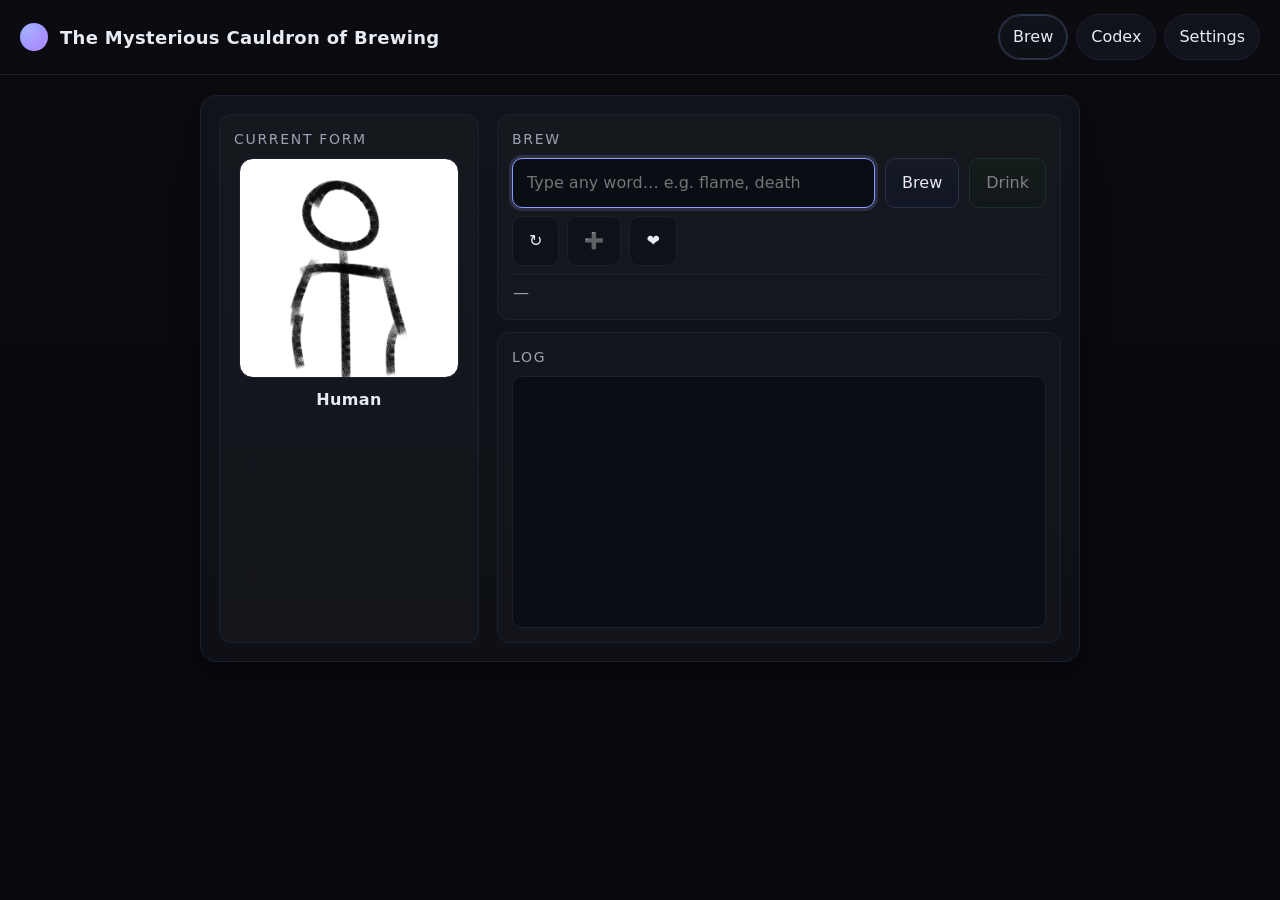
<file: index.html>
<!doctype html>
<html lang="th">
<head>
  <meta charset="utf-8" />
  <meta name="viewport" content="width=device-width, initial-scale=1" />
  <title>PoE v5 (clean core)</title>
  <link rel="stylesheet" href="style.css" />
  <link rel="stylesheet" href="ui.css" />
  <link rel="stylesheet" href="animation.css">
</head>
<body>
  <header class="top" role="banner">
  <div class="brand">
    <div class="logo" aria-hidden="true"></div>
    <h1>The Mysterious Cauldron of Brewing</h1>
  </div>
  <nav class="tabs" role="tablist" aria-label="Main Tabs">
    <button class="tab-btn" role="tab" aria-selected="true"  data-tab="brew">Brew</button>
    <button class="tab-btn" role="tab" aria-selected="false" data-tab="codex">Codex</button>
    <button class="tab-btn" role="tab" aria-selected="false" data-tab="settings">Settings</button>
  </nav>
</header>

  <main class="wrap">
    <!-- BREW -->
      <section id="tab-brew" class="panel" role="tabpanel">
    <div class="brew-grid">
      <div class="card">
        <p class="title">Current Form</p>
        <div class="form-box">
          <div class="form-img" id="stFormImg">IMG</div>
          <div class="form-name" id="stForm">human</div>
        </div>
      </div>
      <div class="brew-box">
        <div class="card">
          <p class="title">Brew</p>
          <div class="input-row">
            <input id="labelInput" placeholder="Type any word… e.g. flame, death" autocomplete="off" />
            <button class="btn primary" id="brewBtn">Brew</button>
            <button class="btn ok" id="drinkBtn" disabled>Drink</button>
          </div>
          <div id="resultBox" class="muted" style="margin-top:8px">—</div>
        </div>
        <div class="card">
          <p class="title">Log</p>
          <div class="log-box" id="log" aria-live="polite"></div>
        </div>
      </div>
    </div>
  </section>

  <!-- Codex -->
  <section id="tab-codex" class="panel" role="tabpanel" hidden>
  <div id="codex-summary" class="codex-summary-bar"></div>
  <div class="codex-tabs" role="tablist" aria-label="Codex Tabs">
    <button class="codex-btn" role="tab" aria-selected="true" data-sub="kw">Keywords</button>
    <button class="codex-btn" role="tab" aria-selected="false" data-sub="forms">Forms</button>
    <button class="codex-btn" role="tab" aria-selected="false" data-sub="endings">Endings</button>
  </div>
  <div id="codex-content"></div>
</section>

  <!-- Settings -->
  <section id="tab-settings" class="panel" role="tabpanel" hidden>
  <div class="settings-grid">

    <div class="card">
      <p class="title">Brew Defaults</p>
      <label for="setDefaultWord">Default Brew Word</label>
      <input id="setDefaultWord" type="text" placeholder="human (ร่างเริ่มต้น)" autocomplete="off">
      <p class="muted hint">
        ถ้าช่อง Brew ว่างอยู่ เมื่อกด Brew จะใช้คำนี้อัตโนมัติ —
        ถ้าไม่ใส่อะไรเลย จะใช้ <b>human</b> (ร่างเริ่มต้น)
      </p>
    </div>

    <div class="card">
      <p class="title">Display & Accessibility</p>
      <label class="row"><input type="checkbox" id="setCompact"> Compact UI</label>
      <label class="row"><input type="checkbox" id="setContrast"> High Contrast</label>
      <label class="row"><input type="checkbox" id="setInstant"> Instant Overlays</label>
      <label class="row"><input type="checkbox" id="setAutoScroll"> Auto-scroll Log</label>
    </div>

    <div class="card">
      <p class="title">State</p>
      <div class="state-line">Buffer: <span id="stBuffer" class="mono">—</span></div>
      <div class="state-line">Outcome: <span id="stOutcome">—</span></div>
      <div class="btn-row">
        <button class="btn" id="btnClearBuf">Clear Buffer</button>
      </div>
    </div>

    <div class="card danger">
      <p class="title">Danger Zone</p>
      <div class="btn-row">
        <button class="btn" id="btnSoftReset">Soft Reset</button>
        <button class="btn danger" id="btnReset">Hard Reset</button>
      </div>
      <p class="muted hint">
        Soft Reset ล้างความคืบหน้า (เก็บ Settings ไว้) ·
        Hard Reset ล้างข้อมูลทั้งหมดรวม Settings
      </p>
    </div>

    <div class="card">
      <p class="title">Tools</p>
      <div class="btn-row">
        <a class="btn" href="editor.html">Data Editor</a>
      </div>
      <p class="muted hint">สร้าง/แก้ไข Keyword · Forms · Endings · Recipe แบบไม่ต้องแตะโค้ด</p>
    </div>

    <div class="card">
      <p class="title">Credits</p>
      <div class="muted">Potion of Everything — UI v1</div>
    </div>

  </div>
</section>

  <!-- Overlay -->
<div id="overlay" class="overlay hidden" aria-modal="true" role="dialog">
  <div class="overlay-card">
    <img id="overlayImage" class="overlay-img" alt="" />
    <div id="overlayTitle" class="overlay-title"></div>
    <div id="overlayDesc" class="overlay-desc"></div>
    <div class="overlay-actions" id="overlayActions"></div>
    <button id="overlayClose" class="overlay-close">×</button>
  </div>
</div>
  
  <!-- Bottom tabs: shown on mobile only (CSS), kept in sync with the top tabs by app.js -->
<nav class="bottom-tabs" role="tablist" aria-label="Main Tabs (Bottom)">
  <button class="tab-btn" role="tab" aria-selected="true"  data-tab="brew">Brew</button>
  <button class="tab-btn" role="tab" aria-selected="false" data-tab="codex">Codex</button>
  <button class="tab-btn" role="tab" aria-selected="false" data-tab="settings">Settings</button>
</nav>

  <!-- Data ของคุณ -->
  <script defer src="data/data_keywords.js"></script>
  <script defer src="data/data_forms.js"></script>
  <script defer src="data/data_endings_new.js"></script>
  <script defer src="data/data_recipes.js"></script>

  <!-- Engine -->
  <script defer src="src/engine/save.js"></script>
  <script defer src="src/engine/overlay.js"></script>
  <script defer src="src/engine/chain.js"></script>
  <script defer src="src/engine/adapter.js"></script>
  <script defer src="src/engine/recipe_validator.js"></script>
<script>
  // ให้แน่ใจว่าเรียกหลังจาก adapter set window.RECIPES แล้ว
  document.addEventListener('DOMContentLoaded', ()=>{
    if (window.RECIPES) RecipeValidator.run(window.RECIPES);
  });
</script>
  <!-- UI -->
  <script defer src="src/ui/app.js"></script>
  <script defer src="src/ui/codex.js"></script>
  <script defer src="src/ui/brew.js"></script>
  <script defer src="src/ui/settings.js"></script>
  <script defer src="src/ui/animation.js"></script>
</body>
</html>
</file>
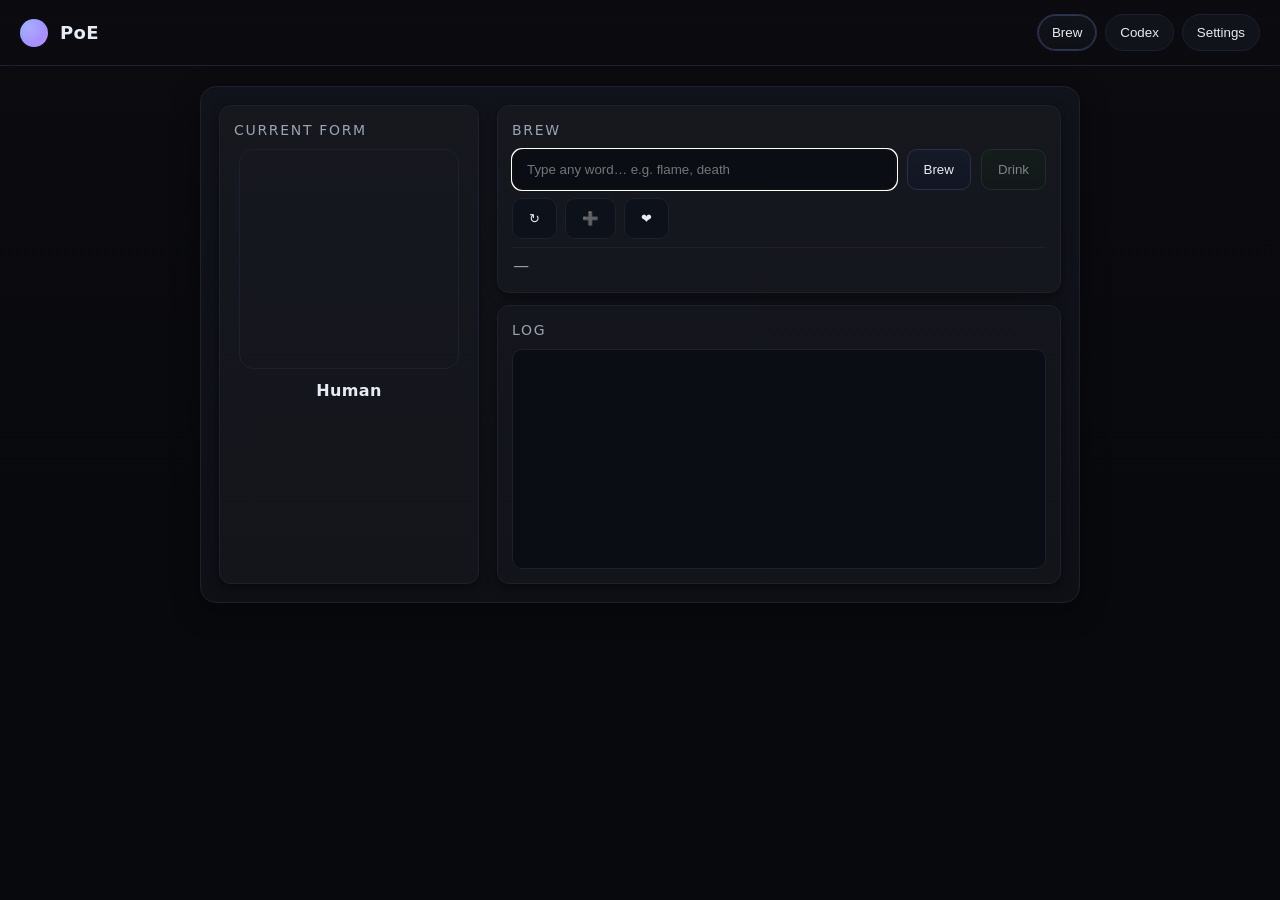
<file: Main/index.html>
<!doctype html>
<html lang="th">
<head>
  <meta charset="utf-8" />
  <meta name="viewport" content="width=device-width, initial-scale=1" />
  <title>PoE v4.5 (clean core)</title>
  <link rel="stylesheet" href="style.css" />
  <link rel="stylesheet" href="ui.css" />
  <link rel="stylesheet" href="animation.css">
</head>
<body>
  <header class="top" role="banner">
  <div class="brand">
    <div class="logo" aria-hidden="true"></div>
    <h1>PoE</h1>
  </div>
  <nav class="tabs" role="tablist" aria-label="Main Tabs">
    <button class="tab-btn" role="tab" aria-selected="true"  data-tab="brew">Brew</button>
    <button class="tab-btn" role="tab" aria-selected="false" data-tab="codex">Codex</button>
    <button class="tab-btn" role="tab" aria-selected="false" data-tab="settings">Settings</button>
  </nav>
</header>

  <main class="wrap">
    <!-- BREW -->
      <section id="tab-brew" class="panel" role="tabpanel">
    <div class="brew-grid">
      <div class="card">
        <p class="title">Current Form</p>
        <div class="form-box">
          <div class="form-img" id="stFormImg">IMG</div>
          <div class="form-name" id="stForm">human</div>
        </div>
      </div>
      <div class="brew-box">
        <div class="card">
          <p class="title">Brew</p>
          <div class="input-row">
            <input id="labelInput" placeholder="Type any word… e.g. flame, death" autocomplete="off" />
            <button class="btn primary" id="brewBtn">Brew</button>
            <button class="btn ok" id="drinkBtn" disabled>Drink</button>
          </div>
          <div id="resultBox" class="muted" style="margin-top:8px">—</div>
        </div>
        <div class="card">
          <p class="title">Log</p>
          <div class="log-box" id="log" aria-live="polite"></div>
        </div>
      </div>
    </div>
  </section>

  <!-- Codex -->
  <section id="tab-codex" class="panel" role="tabpanel" hidden>
  <div id="codex-summary" class="codex-summary-bar"></div>
  <div class="codex-tabs" role="tablist" aria-label="Codex Tabs">
    <button class="codex-btn" role="tab" aria-selected="true" data-sub="kw">Keywords</button>
    <button class="codex-btn" role="tab" aria-selected="false" data-sub="forms">Forms</button>
    <button class="codex-btn" role="tab" aria-selected="false" data-sub="endings">Endings</button>
  </div>
  <div id="codex-content"></div>
</section>

  <!-- Settings -->
  <section id="tab-settings" class="panel" role="tabpanel" hidden>
  <div class="card danger">
    <p class="title">Danger Zone</p>
    <button class="btn danger" id="btnReset">Hard Reset</button>
  </div>

  <div class="card">
    <p class="title">Display & Accessibility</p>
    <label class="row"><input type="checkbox" id="setCompact"> Compact UI</label>
    <label class="row"><input type="checkbox" id="setContrast"> High Contrast</label>
    <label class="row"><input type="checkbox" id="setInstant"> Instant Overlays</label>
    <label class="row"><input type="checkbox" id="setAutoScroll"> Auto-scroll Log</label>
  </div>

  <div class="card">
    <p class="title">Credits</p>
    <div class="muted">Potion of Everything — UI v1</div>
  </div>
  <!-- STATE -->
    <section class="card">
      <h2>State</h2>
      <div>Form: <b id="stForm">human</b></div>
      <div>Buffer: <span id="stBuffer" class="mono">—</span></div>
      <div>Outcome: <span id="stOutcome">—</span></div>
      <div class="btns">
        <button id="btnClearBuf">Clear Buffer</button>
        <button id="btnReset">Hard Reset</button>
      </div>
    </section>
    
    <!-- === Brew Defaults === -->
<div class="card">
  <p class="title">Brew Defaults</p>

  <div class="row">
    <label for="setDefaultWord">Default Brew Word</label><br>
    <input id="setDefaultWord" type="text" placeholder="เช่น flame frost" style="width:100%;max-width:420px">
    <p class="muted" style="margin:6px 0 0">
      ถ้าช่อง Brew ว่างอยู่ เมื่อกด Brew จะใช้คำนี้อัตโนมัติ (ปุ่มลัด “Brew default” ก็อ่านจากค่านี้)
    </p>
  </div>
</div>

</section>

  <!-- Overlay -->
<div id="overlay" class="overlay hidden" aria-modal="true" role="dialog">
  <div class="overlay-card">
    <img id="overlayImage" class="overlay-img" alt="" />
    <div id="overlayTitle" class="overlay-title"></div>
    <div id="overlayDesc" class="overlay-desc"></div>
    <div class="overlay-actions" id="overlayActions"></div>
    <button id="overlayClose" class="overlay-close">×</button>
  </div>
</div>
  
  <!-- (ไม่บังคับ) bottom tabs -->
<!--
<nav class="bottom-tabs" role="tablist" aria-label="Main Tabs (Bottom)">
  <button class="tab-btn" role="tab" aria-selected="true"  data-tab="brew">Brew</button>
  <button class="tab-btn" role="tab" aria-selected="false" data-tab="codex">Codex</button>
  <button class="tab-btn" role="tab" aria-selected="false" data-tab="settings">Settings</button>
</nav>
-->

  <!-- Data ของคุณ -->
  <script defer src="data/data_keywords.js"></script>
  <script defer src="data/data_forms.js"></script>
  <script defer src="data/data_endings_new.js"></script>
  <script defer src="data/data_recipes.js"></script>

  <!-- Engine -->
  <script defer src="src/engine/save.js"></script>
  <script defer src="src/engine/overlay.js"></script>
  <script defer src="src/engine/chain.js"></script>
  <script defer src="src/engine/adapter.js"></script>
  <script defer src="src/engine/recipe_validator.js"></script>
<script>
  // ให้แน่ใจว่าเรียกหลังจาก adapter set window.RECIPES แล้ว
  document.addEventListener('DOMContentLoaded', ()=>{
    if (window.RECIPES) RecipeValidator.run(window.RECIPES);
  });
</script>
  <!-- UI -->
  <script defer src="src/ui/app.js"></script>
  <script defer src="src/ui/codex.js"></script>
  <script defer src="src/ui/brew.js"></script>
  <script defer src="src/ui/settings.js"></script>
  <script defer src="src/ui/animation.js"></script>
</body>
</html>
</file>
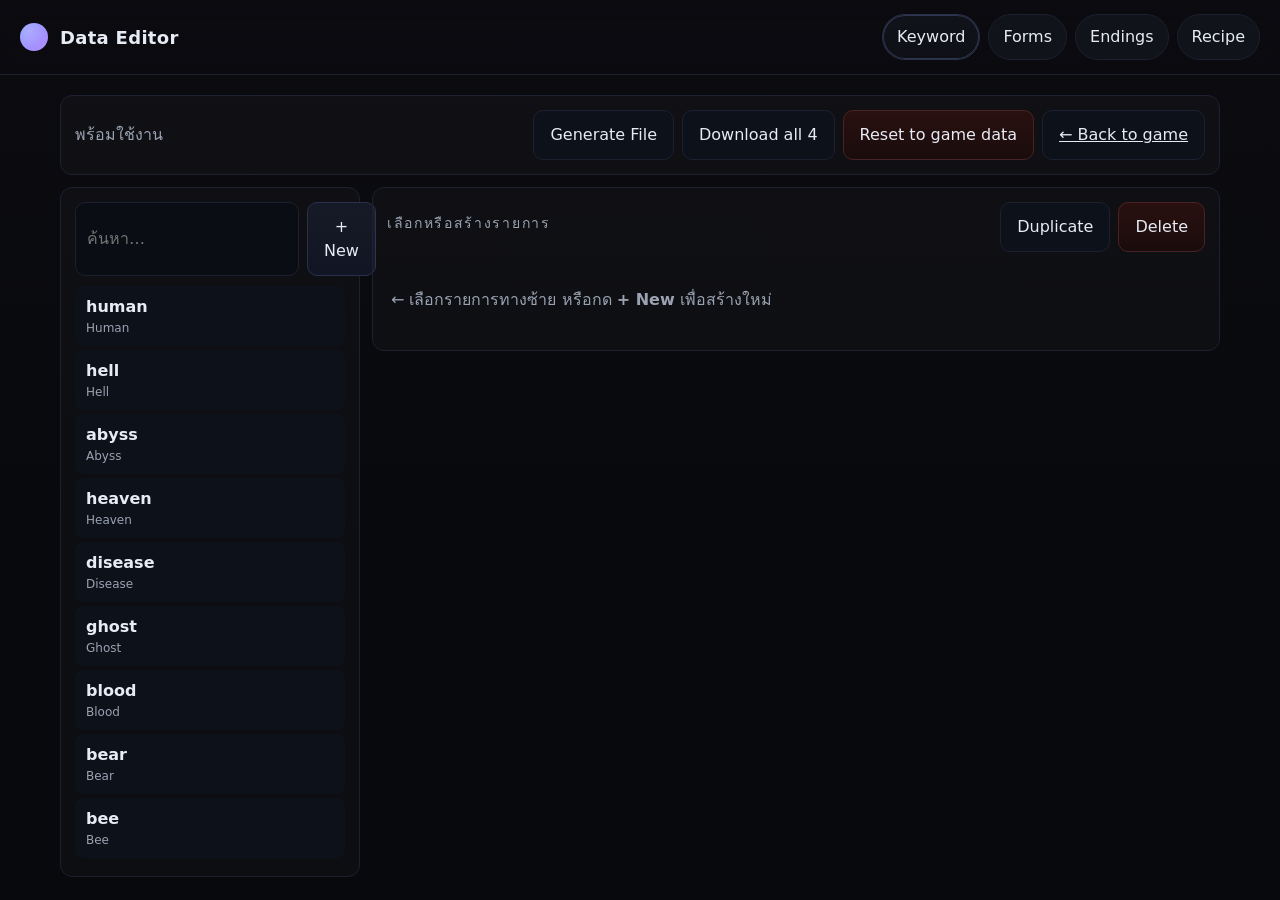
<file: editor.html>
<!doctype html>
<html lang="th">
<head>
  <meta charset="utf-8" />
  <meta name="viewport" content="width=device-width, initial-scale=1" />
  <title>Data Editor — The Mysterious Cauldron of Brewing</title>
  <link rel="stylesheet" href="ui.css" />
  <link rel="stylesheet" href="style.css" />
  <link rel="stylesheet" href="src/editor/editor.css" />
</head>
<body>
  <header class="top" role="banner">
    <div class="brand">
      <div class="logo" aria-hidden="true"></div>
      <h1>Data Editor</h1>
    </div>
    <nav class="tabs" role="tablist" aria-label="Editor Tabs">
      <button class="tab-btn" role="tab" aria-selected="true"  data-etab="keywords">Keyword</button>
      <button class="tab-btn" role="tab" aria-selected="false" data-etab="forms">Forms</button>
      <button class="tab-btn" role="tab" aria-selected="false" data-etab="endings">Endings</button>
      <button class="tab-btn" role="tab" aria-selected="false" data-etab="recipes">Recipe</button>
    </nav>
  </header>

  <main class="wrap ed-wrap">
    <div class="ed-toolbar card">
      <div class="muted" id="edStatus">พร้อมใช้งาน</div>
      <div class="ed-toolbar-actions">
        <button class="btn" id="edExport">Generate File</button>
        <button class="btn" id="edExportAll">Download all 4</button>
        <button class="btn danger" id="edReset">Reset to game data</button>
        <a class="btn" href="index.html">← Back to game</a>
      </div>
    </div>

    <div class="ed-body">
      <!-- LIST PANE -->
      <section class="card ed-list-pane">
        <div class="ed-list-head">
          <input id="edSearch" type="text" placeholder="ค้นหา…" autocomplete="off" />
          <button class="btn primary" id="edAdd">+ New</button>
        </div>
        <div id="edList" class="ed-list"></div>
      </section>

      <!-- FORM PANE -->
      <section class="card ed-form-pane">
        <div id="edFormHead" class="ed-form-head">
          <p class="title" id="edFormTitle">เลือกหรือสร้างรายการ</p>
          <div class="ed-form-head-actions" hidden id="edFormActions">
            <button class="btn" id="edDuplicate">Duplicate</button>
            <button class="btn danger" id="edDelete">Delete</button>
          </div>
        </div>
        <form id="edForm" class="ed-form" autocomplete="off"></form>
      </section>
    </div>
  </main>

  <!-- Export modal -->
  <div id="edModal" class="ed-modal" hidden>
    <div class="ed-modal-card card">
      <div class="ed-modal-head">
        <p class="title" id="edModalTitle">Generated file</p>
        <button class="btn" id="edModalClose">×</button>
      </div>
      <p class="muted" id="edModalHint"></p>
      <textarea id="edModalText" spellcheck="false" readonly></textarea>
      <div class="ed-modal-actions">
        <button class="btn primary" id="edCopy">Copy</button>
        <button class="btn" id="edDownload">Download .js</button>
      </div>
    </div>
  </div>

  <!-- suggestion datalists (populated by editor.js) -->
  <datalist id="dl-forms"></datalist>
  <datalist id="dl-keywords"></datalist>
  <datalist id="dl-endings"></datalist>

  <!-- Seed with the real game data -->
  <script defer src="data/data_keywords.js"></script>
  <script defer src="data/data_forms.js"></script>
  <script defer src="data/data_endings_new.js"></script>
  <script defer src="data/data_recipes.js"></script>

  <script defer src="src/editor/editor.js"></script>
</body>
</html>
</file>
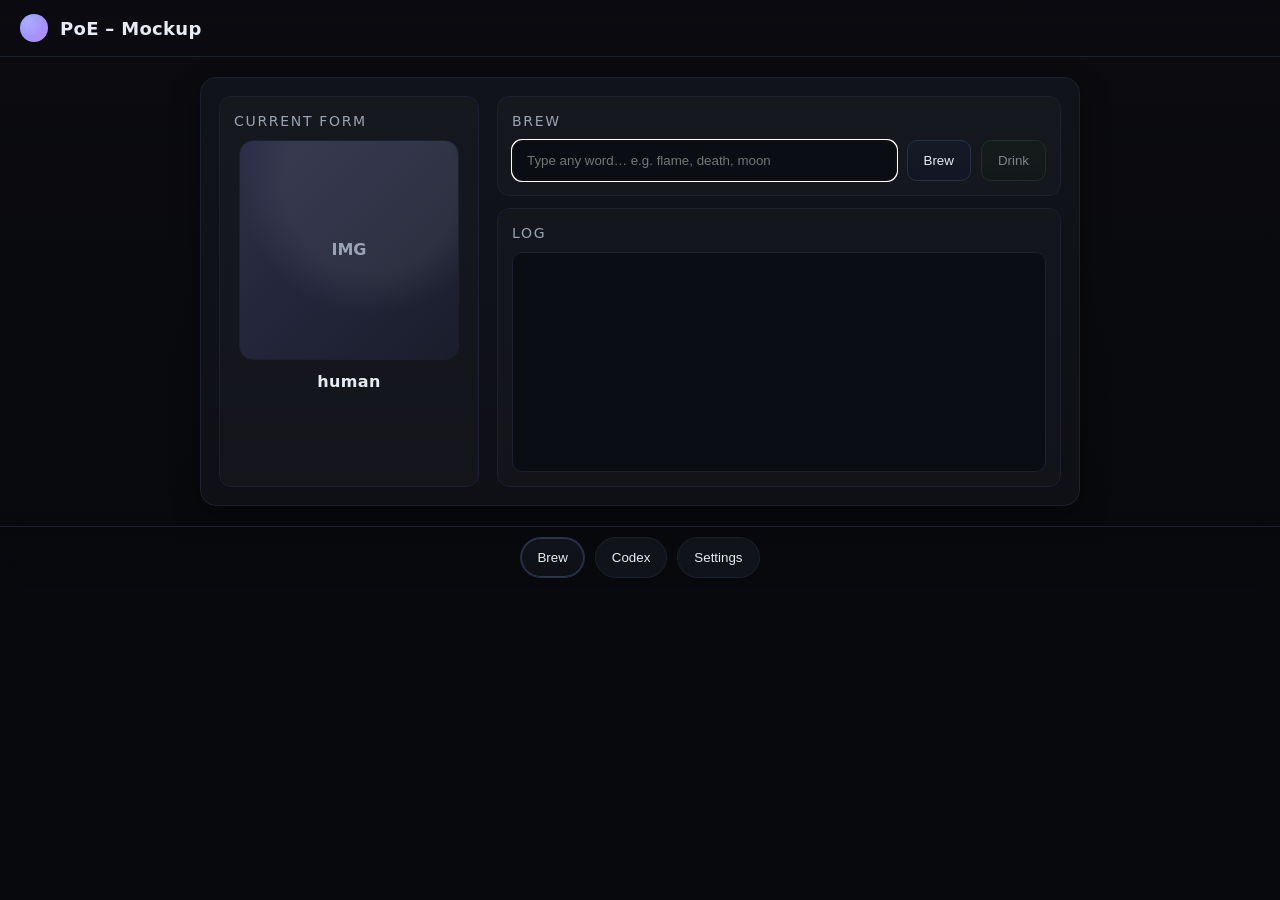
<file: test.html>
<!DOCTYPE html><html lang="en">
<head>
  <meta charset="utf-8" />
  <meta name="viewport" content="width=device-width, initial-scale=1" />
  <title>PoE – UI Mockup</title>
  <meta name="theme-color" content="#0b0b0f" />
  <meta name="color-scheme" content="dark light" />
  <style>
    :root{
      --bg:#0b0b10; --panel:#11131a; --panel-2:#0e1016; --text:#e7ebf4; --muted:#9aa3b2;
      --accent:#8b9dff; --accent-2:#61d1c2; --danger:#f56b6b; --ok:#86e49d; --border:#1c2030;
      --radius:16px; --radius-sm:12px; --gap:14px; --shadow:0 8px 28px rgba(0,0,0,.35);
    }
    *{box-sizing:border-box}
    html,body{height:100%}
    body{margin:0;background:linear-gradient(180deg,var(--bg),#08090d 60%);color:var(--text);font:16px/1.5 system-ui,Segoe UI,Roboto,Arial}
    a{color:var(--accent)}
    .wrap{max-width:1000px;margin:0 auto;padding:20px}header.top{
  display:flex;align-items:center;justify-content:space-between;gap:10px;
  padding:14px 20px;border-bottom:1px solid var(--border);position:sticky;top:0;backdrop-filter:saturate(1.1) blur(6px);
  background:linear-gradient(180deg,rgba(11,11,16,.9),rgba(11,11,16,.6));z-index:20
}
.brand{display:flex;align-items:center;gap:12px}
.brand .logo{width:28px;height:28px;border-radius:50%;background:radial-gradient(circle at 30% 30%,#fff3,transparent 60%),linear-gradient(135deg,var(--accent),#b38bff)}
.brand h1{font-size:18px;margin:0;font-weight:700;letter-spacing:.3px}

nav.tabs{display:flex;gap:8px;flex-wrap:wrap}
.tab-btn{padding:10px 14px;background:var(--panel);border:1px solid var(--border);border-radius:999px;color:var(--text);cursor:pointer}
.tab-btn[aria-selected="true"]{background:linear-gradient(180deg,var(--panel),var(--panel-2));border-color:#2a3045;box-shadow:inset 0 0 0 1px #2e3550}

main{padding:18px 0}
.panel{background:linear-gradient(180deg,var(--panel),var(--panel-2));border:1px solid var(--border);border-radius:var(--radius);box-shadow:var(--shadow);padding:18px}

/* Brew layout */
.brew-grid{display:grid;grid-template-columns:260px 1fr;gap:18px}
@media (max-width:860px){.brew-grid{grid-template-columns:1fr}}

.card{background:rgba(255,255,255,.02);border:1px solid var(--border);border-radius:var(--radius-sm);padding:14px}
.title{font-size:14px;color:var(--muted);margin:0 0 8px 0;text-transform:uppercase;letter-spacing:.12em}

.form-box{display:flex;flex-direction:column;align-items:center;gap:10px}
.form-img{width:100%;max-width:220px;aspect-ratio:1/1;border-radius:14px;border:1px solid var(--border);background:
  radial-gradient(circle at 60% 20%, #ffffff10 0 40%, transparent 60%),
  linear-gradient(135deg,#2c2f48,#1a1d2b);display:grid;place-items:center;color:#9aa3b2;font-weight:600}
.form-name{font-weight:700;letter-spacing:.4px}

.brew-box{display:flex;flex-direction:column;gap:12px}
.input-row{display:flex;gap:10px}
.input-row input{flex:1;padding:12px 14px;border-radius:10px;border:1px solid var(--border);background:#0a0d14;color:var(--text)}
.btn{padding:12px 16px;border-radius:10px;border:1px solid var(--border);background:#0d1119;color:var(--text);cursor:pointer}
.btn:disabled{opacity:.5;cursor:not-allowed}
.btn.primary{background:linear-gradient(180deg,#151a26,#121624);border-color:#29304a}
.btn.ok{background:linear-gradient(180deg,#142219,#101a14);border-color:#244a39}

.log-box{height:220px;overflow:auto;border-radius:10px;border:1px solid var(--border);background:#0a0d14;padding:10px}
.log-line{display:flex;gap:8px;align-items:flex-start}
.log-time{color:var(--muted);font-size:12px;min-width:64px}
.chip{display:inline-flex;gap:6px;align-items:center;font-size:12px;padding:2px 8px;border-radius:999px;border:1px solid var(--border);background:#10131c;color:var(--muted)}

/* Codex */
.codex-tabs{display:flex;gap:8px;margin-bottom:10px}
.codex-btn{padding:8px 12px;border-radius:8px;border:1px solid var(--border);background:#0e1118;color:var(--text);cursor:pointer}
.codex-btn[aria-selected="true"]{background:#131827}
.codex-grid{display:grid;grid-template-columns:repeat(auto-fill,minmax(180px,1fr));gap:12px}
.codex-card{border:1px solid var(--border);border-radius:12px;background:#0b0f17;padding:12px}
.codex-card .name{font-weight:700;margin-bottom:4px}
.muted{color:var(--muted)}

/* Settings */
.settings-list{display:flex;flex-direction:column;gap:12px}
.danger{background:linear-gradient(180deg,#2a1010,#1a0c0c);border-color:#492323}
footer{opacity:.7;margin-top:20px;font-size:12px}

/* Mobile sticky bar */
.sticky-bar{position:sticky;bottom:0;display:flex;gap:10px;padding:10px;background:linear-gradient(180deg,transparent,rgba(8,9,13,.8));backdrop-filter:blur(8px)}

/* center container a bit tighter */
.wrap{max-width:920px;margin:0 auto;padding:20px;display:block}

/* hide top tabs (we moved them to bottom) */
nav.tabs{display:none}

/* remove old brew/drink sticky bar */
.sticky-bar{display:none}

/* bottom tabs */
.bottom-tabs{
  position:sticky; bottom:0; z-index:30;
  display:flex; justify-content:center; gap:10px;
  padding:10px 14px; border-top:1px solid var(--border);
  background:linear-gradient(180deg,rgba(8,9,13,.4),rgba(8,9,13,.9));
  backdrop-filter:blur(10px);
}
.bottom-tabs .tab-btn{
  padding:12px 16px; border-radius:999px;
  border:1px solid var(--border);
  background:var(--panel); color:var(--text);
}
.bottom-tabs .tab-btn[aria-selected="true"]{
  background:linear-gradient(180deg,var(--panel),var(--panel-2));
  border-color:#2a3045; box-shadow:inset 0 0 0 1px #2e3550;
}

/* ===== Keywords panel ===== */
.kw-head{display:flex;flex-direction:column;gap:10px;margin-bottom:12px}
.kw-selected{display:flex;flex-wrap:wrap;gap:10px;align-items:center;border:1px solid var(--border);background:#0b0f17;border-radius:12px;padding:12px}
.kw-title{font-weight:800;letter-spacing:.3px}
.kw-tags{display:flex;gap:6px;flex-wrap:wrap}
.kw-tag{font-size:11px;padding:2px 8px;border:1px solid var(--border);border-radius:999px;background:#0f1420;color:var(--muted)}
.kw-actions{margin-left:auto;display:flex;gap:8px}
.kw-actions .btn{padding:8px 12px;border-radius:10px}

.kw-az{display:flex;flex-wrap:wrap;gap:6px}
.kw-az .az-btn{padding:6px 10px;font-size:12px;border-radius:999px;border:1px solid var(--border);background:#0e1118;color:var(--text);cursor:pointer}
.kw-az .az-btn[aria-pressed="true"]{background:#131827}

.kw-list{border:1px solid var(--border);background:#0a0d14;border-radius:12px;height:360px;overflow:auto}
.kw-item{display:flex;justify-content:space-between;align-items:center;padding:10px 12px;border-bottom:1px solid #0f1220;cursor:pointer}
.kw-item:last-child{border-bottom:0}
.kw-item:hover{background:#0f1420}
.kw-item .name{font-weight:600}
.kw-item .id{color:var(--muted);font-size:12px}
.kw-item .mini-tags{display:flex;gap:6px}
.kw-item .mini-tags .kw-tag{transform:scale(.9)}

.overlay-lite{position:fixed;inset:0;background:rgba(0,0,0,.6);display:none;align-items:center;justify-content:center;z-index:60}
.overlay-lite.active{display:flex}
.overlay-card{background:#0b0f17;border:1px solid var(--border);border-radius:16px;box-shadow:var(--shadow);padding:16px;max-width:520px;width:92%;display:flex;flex-direction:column;gap:12px;align-items:center}
.overlay-img{width:280px;max-width:80%;aspect-ratio:1/1;border:1px solid var(--border);border-radius:12px;display:grid;place-items:center;background:linear-gradient(135deg,#2c2f48,#1a1d2b);color:#aab2c5;font-weight:700}

  </style>
</head>
<body>
  <header class="top" role="banner">
  <div class="brand">
    <div class="logo" aria-hidden="true"></div>
    <h1>PoE – Mockup</h1>
  </div>
</header>
    <nav class="tabs" role="tablist" aria-label="Main Tabs">
      <button class="tab-btn" role="tab" aria-selected="true" data-tab="brew">Brew</button>
      <button class="tab-btn" role="tab" aria-selected="false" data-tab="codex">Codex</button>
      <button class="tab-btn" role="tab" aria-selected="false" data-tab="settings">Settings</button>
    </nav>
  </header>  <main class="wrap">
    <!-- BREW -->
    <section id="tab-brew" class="panel" role="tabpanel" aria-labelledby="tab-brew-btn">
      <div class="brew-grid">
        <div class="card">
          <p class="title">Current Form</p>
          <div class="form-box">
            <div class="form-img" id="formImg">IMG</div>
            <div class="form-name" id="formName">human</div>
          </div>
        </div>
        <div class="brew-box">
          <div class="card">
            <p class="title">Brew</p>
            <div class="input-row">
              <input id="input" placeholder="Type any word… e.g. flame, death, moon" autocomplete="off" />
              <button class="btn primary" id="btnBrew">Brew</button>
              <button class="btn ok" id="btnDrink" disabled>Drink</button>
            </div>
          </div>
          <div class="card">
            <p class="title">Log</p>
            <div class="log-box" id="log" aria-live="polite"></div>
          </div>
        </div>
      </div>
    </section><!-- CODEX -->
<section id="tab-codex" class="panel" role="tabpanel" hidden>
  <div class="codex-tabs" role="tablist" aria-label="Codex Tabs">
    <button class="codex-btn" role="tab" aria-selected="true" data-sub="kw">Keywords</button>
    <button class="codex-btn" role="tab" aria-selected="false" data-sub="forms">Forms</button>
    <button class="codex-btn" role="tab" aria-selected="false" data-sub="endings">Endings</button>
  </div>

  <!-- แสดงเนื้อหา Codex ทั้งหมดที่ถูก re-render -->
  <div id="codex-content"></div>
</section>

<!-- ย้าย overlay ออกมานอก #codex-content (วางไว้ก่อน </body>) -->
<div id="kwOverlay" class="overlay-lite" aria-modal="true" role="dialog">
  <div class="overlay-card">
    <div id="kwOverlayImg" class="overlay-img">PREVIEW</div>
    <div id="kwOverlayName" class="form-name">preview</div>
    <button class="btn" id="kwOverlayClose">Close</button>
  </div>
</div>

<!-- SETTINGS -->
<section id="tab-settings" class="panel" role="tabpanel" hidden>
  <div class="settings-list">
    <div class="card danger">
      <p class="title">Danger Zone</p>
      <button class="btn danger" id="btnClearSave"> Hard Reset (mock) </button>
    </div>
    <div class="card">
      <p class="title">Credits</p>
      <div class="muted">Potion of Everything — Mock UI by you ✨</div>
    </div>
  </div>
  <footer class="muted">This is a visual mockup for layout testing only. No game logic attached.</footer>
</section>

  </main> 
<!-- Bottom Tabs (replaces mobile Brew/Drink bar) -->
<nav class="bottom-tabs" role="tablist" aria-label="Main Tabs (Bottom)">
  <button class="tab-btn" role="tab" aria-selected="true" data-tab="brew">Brew</button>
  <button class="tab-btn" role="tab" aria-selected="false" data-tab="codex">Codex</button>
  <button class="tab-btn" role="tab" aria-selected="false" data-tab="settings">Settings</button>
</nav>
<script>
  // ======= tiny helpers (mock only) =======
const $  = (s,root=document)=>root.querySelector(s);
const $$ = (s,root=document)=>[...root.querySelectorAll(s)];

// รวมทุกปุ่มแท็บที่มี data-tab ไม่ว่าจะอยู่บนหรือล่าง
const TAB_BTNS = $$('.tab-btn[data-tab], .bottom-tabs .tab-btn[data-tab]');

// bind คลิกให้ทุกปุ่ม
TAB_BTNS.forEach(btn=>{
  btn.addEventListener('click', ()=>selectTab(btn.dataset.tab));
});

function selectTab(name){
  // อัปเดต aria-selected ให้ปุ่มทุกชุด (บน/ล่าง ถ้ามี)
  TAB_BTNS.forEach(b=>b.setAttribute('aria-selected', b.dataset.tab===name));

  // สลับเนื้อหาแท็บ
  ['brew','codex','settings'].forEach(id=>{
    const el = $('#tab-'+id); if (!el) return;
    el.hidden = (id !== name);
  });

  // โฟกัสช่องพิมพ์เมื่อเข้าหน้า Brew
  if (name === 'brew') $('#input')?.focus();
}

// ตั้งต้นที่ Brew เสมอ
selectTab('brew');

  // Brew/Drink mock behavior
  function now(){
    const d = new Date();
    return d.toLocaleTimeString([], {hour:'2-digit', minute:'2-digit', second:'2-digit'});
  }
  function log(type, text){
    const line = document.createElement('div'); line.className='log-line';
    line.innerHTML = `<span class="log-time">${now()}</span><span class="chip">${type}</span><span>${escapeHtml(text)}</span>`;
    const box = $('#log'); box.appendChild(line); box.scrollTop = box.scrollHeight;
  }
  function escapeHtml(s){ return String(s).replace(/[&<>"']/g, m=>({"&":"&amp;","<":"&lt;",">":"&gt;","\"":"&quot;","'":"&#39;"}[m])); }

  // enable Enter = Brew/Drink, ESC = clear input
  document.addEventListener('keydown', (e)=>{
    if ($('#tab-brew').hidden) return;
    if (e.key==='Enter'){
      if (!$('#btnDrink').disabled) $('#btnDrink').click(); else $('#btnBrew').click();
    }else if (e.key==='Escape'){
      $('#input').value=''; $('#btnDrink').disabled=true; log('info','Input cleared');
    }
  });

  function doBrew(){
    const v = $('#input').value.trim();
    if (!v){ log('warn','Please type something.'); return; }
    // mock: accept anything ⇒ enable Drink
    $('#btnDrink').disabled = false;
    log('brew', `Potion of ${v.charAt(0).toUpperCase()+v.slice(1)}`);
  }
  function doDrink(){
    const name = $('#input').value.trim();
    if (!name){ log('warn','Nothing to drink.'); return; }
    log('drink', `You drink the ${name}. (mock)`);
    $('#input').value=''; $('#btnDrink').disabled=true;
    // mock transform visual
    $('#formName').textContent = name.toLowerCase() || 'human';
    $('#formImg').textContent = (name||'H').slice(0,1).toUpperCase();
  }

  $('#btnBrew').addEventListener('click', doBrew);
  $('#btnDrink').addEventListener('click', doDrink);

  // Settings: clear save (mock)
  $('#btnClearSave').addEventListener('click', ()=>{ log('reset','Hard reset (mock).'); });

  // ===== Codex mock =====
  const CODEX = {
    kw:[{id:'fire', name:'Fire'}, {id:'death', name:'Death'}, {id:'void', name:'Void'}],
    forms:[{id:'human', name:'Human'}, {id:'vampire', name:'Vampire'}, {id:'phoenix', name:'Phoenix'}],
    ends:[{id:'burninlight', name:'Burn in Light'}, {id:'voidfall', name:'Voidfall'}]
  };

  const codexContent = $('#codex-content');
  function renderCodexGrid(items){
    const grid = document.createElement('div');
    grid.className='codex-grid';
    for (const it of items){
      const card = document.createElement('div');
      card.className='codex-card';
      card.innerHTML = `<div class='name'>${escapeHtml(it.name)}</div><div class='muted'>id: ${escapeHtml(it.id)}</div>`;
      grid.appendChild(card);
    }
    codexContent.replaceChildren(grid);
  }

  function selectCodex(sub){
  $$('.codex-btn').forEach(b=>b.setAttribute('aria-selected', b.dataset.sub===sub));
  if (sub === 'kw') {
    renderKeywords();
  } else {
    // ใช้ grid เดิมสำหรับ forms/endings
    const items = (sub === 'forms') ? CODEX.forms : CODEX.ends;
    const grid = document.createElement('div'); grid.className = 'codex-grid';
    for (const it of items){
      const card = document.createElement('div'); card.className='codex-card';
      card.innerHTML = `<div class='name'>${escapeHtml(it.name)}</div><div class='muted'>id: ${escapeHtml(it.id)}</div>`;
      grid.appendChild(card);
    }
    document.querySelector('#codex-content').replaceChildren(grid);
  }
}
  // ===== Keywords codex render =====
let KW_STATE = { letter:'ALL', selected:null };

function renderKeywords(){
  const root = $('#codex-content');
  const wrap = document.createElement('div');

  // 1) แถบหัว (รายการที่ถูกเลือก)
  const head = document.createElement('div'); head.className='kw-head';
  const selected = document.createElement('div'); selected.className='kw-selected';
  const title = document.createElement('div'); title.className='kw-title';
  const tags  = document.createElement('div'); tags.className='kw-tags';
  const acts  = document.createElement('div'); acts.className='kw-actions';

  const sel = KW_STATE.selected;
  if (sel){
    title.textContent = sel.name || sel.id;
    // tags
    (sel.tag||[]).forEach(t=>{
      const b = document.createElement('span'); b.className='kw-tag'; b.textContent = t;
      tags.appendChild(b);
    });
    // actions
    const btnBrew = document.createElement('button'); btnBrew.className='btn primary'; btnBrew.textContent='Brew';
    btnBrew.addEventListener('click', ()=>brewFromKeyword(sel));
    const btnPrev = document.createElement('button'); btnPrev.className='btn'; btnPrev.textContent='Preview';
    btnPrev.addEventListener('click', ()=>previewForm(sel.preview, sel.name||sel.id));
    acts.append(btnBrew, btnPrev);
  }else{
    title.textContent = 'เลือกคีย์เวิร์ดจากรายการด้านล่าง';
  }
  selected.append(title, tags, acts);
  head.appendChild(selected);

  // 2) ปุ่ม A-Z
  const letters = ['ALL'].concat('ABCDEFGHIJKLMNOPQRSTUVWXYZ'.split(''));
  const az = document.createElement('div'); az.className='kw-az';
  letters.forEach(L=>{
    const b = document.createElement('button'); b.className='az-btn'; b.textContent=L;
    b.setAttribute('aria-pressed', KW_STATE.letter===L ? 'true':'false');
    b.addEventListener('click', ()=>{ KW_STATE.letter=L; renderKeywords(); });
    az.appendChild(b);
  });
  head.appendChild(az);

  wrap.appendChild(head);

  // 3) รายการคีย์เวิร์ด (เลื่อนลงได้)
  const list = document.createElement('div'); list.className='kw-list';
  let items = CODEX.kw.slice();
  if (KW_STATE.letter!=='ALL'){
    const l = KW_STATE.letter.toLowerCase();
    items = items.filter(it => (it.name||it.id||'').toLowerCase().startsWith(l));
  }
  // เรียงตามชื่อ
  items.sort((a,b)=>(a.name||a.id).localeCompare(b.name||b.id));

  for (const it of items){
    const row = document.createElement('div'); row.className='kw-item';
    const left = document.createElement('div');
    const nm = document.createElement('div'); nm.className='name'; nm.textContent = it.name || it.id;
    const meta = document.createElement('div'); meta.className='id'; meta.textContent = `id: ${it.id}`;
    left.append(nm, meta);

    const right = document.createElement('div'); right.className='mini-tags';
    (it.tag||[]).slice(0,3).forEach(t=>{
      const span = document.createElement('span'); span.className='kw-tag'; span.textContent=t;
      right.appendChild(span);
    });

    row.append(left, right);
    row.addEventListener('click', ()=>{ KW_STATE.selected = it; renderKeywords(); });
    list.appendChild(row);
  }

  wrap.appendChild(list);
  root.replaceChildren(wrap);
}

// ===== Actions =====
function brewFromKeyword(kw){
  // mock: ใส่ชื่อคีย์เวิร์ดลง input แล้วกด Brew
  const v = (kw?.name || kw?.id || '').toLowerCase();
  $('#input').value = v;
  $('#btnBrew').click();          // ใช้ doBrew() ที่มีอยู่แล้วใน mock
}

function previewForm(formId, label){
  if (!formId){ log('info','No preview for this keyword.'); return; }
  // ใน mock: แสดงตัวอักษรเดียวเป็นภาพแทน (ของจริงค่อยดึง asset)
  $('#kwOverlayImg').textContent = (label||formId).slice(0,1).toUpperCase();
  $('#kwOverlayName').textContent = formId;
  $('#kwOverlay').classList.add('active');
}

// ปิด overlay
$('#kwOverlayClose')?.addEventListener('click', ()=>$('#kwOverlay').classList.remove('active'));
$('#kwOverlay')?.addEventListener('click', (e)=>{ if (e.target.id==='kwOverlay') $('#kwOverlay').classList.remove('active'); });
  </script></body>
</html>
</file>
<file: style.css>
/* style.css — base reset, fonts, settings, display modes, animations.
   The visual theme/layout lives in ui.css (single source of truth). */

*{box-sizing:border-box}
html{ -webkit-text-size-adjust:100%; }

:root{
  /* Thai-friendly base font; colour tokens are defined in ui.css */
  font-family: system-ui, "Segoe UI", Roboto, "Noto Sans Thai", "Noto Sans", Arial, sans-serif;
}

button, input, select, textarea { font: inherit; }

/* Misc utilities still referenced by markup/JS */
.mono{font-family: ui-monospace, SFMono-Regular, Menlo, Consolas, monospace}
.btns{display:flex;gap:8px;margin-top:8px;flex-wrap:wrap}

/* Settings layout */
#tab-settings .row { display:block; margin:8px 0; }

/* ===== Display modes (toggled on <html> by settings.js) ===== */
.compact-ui body { font-size: 0.92em; }
.compact-ui .viewer-img,
.compact-ui .ending-img { width: clamp(200px, 30vh, 320px); }
.high-contrast body { background:#000; color:#fff; }
.high-contrast .muted { color:#9ad; }
.instant-overlay #overlay { transition: none !important; }

/* ===== Overlay enter/exit ===== */
@keyframes ovPopIn   { from{opacity:0; transform:scale(.96)} to{opacity:1; transform:scale(1)} }
@keyframes ovPopOut  { from{opacity:1; transform:scale(1)}   to{opacity:0; transform:scale(.98)} }
.overlay-card.anim-in  { animation: ovPopIn .28s ease both; }
.overlay-card.anim-out { animation: ovPopOut .18s ease both; }

/* ===== Endings: Ken Burns on the top image ===== */
@keyframes kenburns { from{transform:scale(1)} to{transform:scale(1.08)} }
.overlay-card .ov-img.kenburns { animation: kenburns 5s ease forwards; }
.scene-full .scene-img.kenburns { animation: kenburns 6s ease forwards; }

/* ===== Evolution: short curtain pulse ===== */
@keyframes pulseDark { 0%,100%{opacity:.75} 50%{opacity:.9} }
#fadeCurtain.pulse { animation: pulseDark 600ms ease 3; }

/* ===== Mini progress bar (striped) ===== */
@keyframes progressStripe { to { background-position: 30px 0; } }
.miniBar { height:10px; border-radius:999px; background:#20232a; overflow:hidden; }
.miniBar .fill{
  height:100%;
  background: repeating-linear-gradient(90deg, rgba(255,255,255,.18) 0 15px, rgba(255,255,255,.28) 15px 30px), #5865f2;
  background-size:30px 100%, auto;
  animation: progressStripe .8s linear infinite;
  width:0%;
  transition: width .2s linear;
}

/* ===== Game Over: button attention pop ===== */
@keyframes btnAttention { 0%{transform:scale(1)} 30%{transform:scale(1.06)} 100%{transform:scale(1)} }
#gameOver #goContinue.appear { animation: btnAttention .45s ease .1s both; }
.scene-full .btn.appear { animation: btnAttention .45s ease .1s both; }
</file>
<file: ui.css>
:root{
  --bg:#0b0b10; --panel:#11131a; --panel-2:#0e1016; --text:#e7ebf4; --muted:#9aa3b2;
  --accent:#8b9dff; --accent-2:#61d1c2; --danger:#f56b6b; --ok:#86e49d; --border:#1c2030;
  --radius:16px; --radius-sm:12px; --gap:14px; --shadow:0 8px 28px rgba(0,0,0,.35);
}

/* Base */
html,body{height:100%}
body{margin:0;background:linear-gradient(180deg,var(--bg),#08090d 60%);color:var(--text);
  font:16px/1.5 system-ui,"Segoe UI",Roboto,"Noto Sans Thai","Noto Sans",Arial,sans-serif;
  overflow-x:hidden;-webkit-tap-highlight-color:transparent}
a{color:var(--accent)}
.wrap{max-width:920px;margin:0 auto;padding:20px}

/* Header */
header.top{
  display:flex;align-items:center;justify-content:space-between;gap:10px;
  padding:14px 20px;border-bottom:1px solid var(--border);position:sticky;top:0;
  backdrop-filter:saturate(1.1) blur(6px);
  background:linear-gradient(180deg,rgba(11,11,16,.9),rgba(11,11,16,.6));z-index:20
}
.brand{display:flex;align-items:center;gap:12px}
.brand .logo{width:28px;height:28px;border-radius:50%;
  background:radial-gradient(circle at 30% 30%,#fff3,transparent 60%),linear-gradient(135deg,var(--accent),#b38bff)}
.brand h1{font-size:18px;margin:0;font-weight:700;letter-spacing:.3px}

/* Tabs (top or bottom share styles) */
.tab-btn{padding:10px 14px;background:var(--panel);border:1px solid var(--border);
  border-radius:999px;color:var(--text);cursor:pointer}
.tab-btn[aria-selected="true"]{
  background:linear-gradient(180deg,var(--panel),var(--panel-2));border-color:#2a3045;box-shadow:inset 0 0 0 1px #2e3550
}
nav.tabs{display:flex;gap:8px;flex-wrap:wrap}

/* Optional: bottom tabs bar */
.bottom-tabs{
  position:sticky;bottom:0;z-index:30;display:none;justify-content:center;gap:10px;
  padding:10px 14px;border-top:1px solid var(--border);
  background:linear-gradient(180deg,rgba(8,9,13,.4),rgba(8,9,13,.9));backdrop-filter:blur(10px)
}
.bottom-tabs .tab-btn{padding:12px 16px}

/* Panels & Cards */
main{padding:18px 0}
.panel{background:linear-gradient(180deg,var(--panel),var(--panel-2));border:1px solid var(--border);
  border-radius:var(--radius);box-shadow:var(--shadow);padding:18px}
.card{background:rgba(255,255,255,.02);border:1px solid var(--border);border-radius:var(--radius-sm);padding:14px}
.title{font-size:14px;color:var(--muted);margin:0 0 8px 0;text-transform:uppercase;letter-spacing:.12em}

/* Brew layout */
.brew-grid{display:grid;grid-template-columns:260px 1fr;gap:18px}
@media (max-width:860px){.brew-grid{grid-template-columns:1fr}}

.form-box{display:flex;flex-direction:column;align-items:center;gap:10px}
.form-img{width:100%;max-width:220px;aspect-ratio:1/1;border-radius:14px;border:1px solid var(--border);background:
  radial-gradient(circle at 60% 20%, #ffffff10 0 40%, transparent 60%),
  linear-gradient(135deg,#2c2f48,#1a1d2b);display:grid;place-items:center;color:#9aa3b2;font-weight:600}
.form-name{font-weight:700;letter-spacing:.4px}

.brew-box{display:flex;flex-direction:column;gap:12px}
.input-row{display:flex;gap:10px;flex-wrap:wrap}
.input-row input{flex:1 1 200px;padding:12px 14px;border-radius:10px;border:1px solid var(--border);background:#0a0d14;color:var(--text)}
.btn{padding:12px 16px;border-radius:10px;border:1px solid var(--border);background:#0d1119;color:var(--text);cursor:pointer}
.btn:disabled{opacity:.5;cursor:not-allowed}
.btn.primary{background:linear-gradient(180deg,#151a26,#121624);border-color:#29304a}
.btn.ok{background:linear-gradient(180deg,#142219,#101a14);border-color:#244a39}
.btn.danger{background:linear-gradient(180deg,#2a1010,#1a0c0c);border-color:#492323}

.log-box{height:220px;overflow:auto;border-radius:10px;border:1px solid var(--border);background:#0a0d14;padding:10px}
.log-line{display:flex;gap:8px;align-items:flex-start}
.log-time{color:var(--muted);font-size:12px;min-width:64px}
.log-box .flavor{color:var(--muted);font-style:italic}
.log-box.awaiting-tap{cursor:pointer}
.log-box .log-continue{color:var(--muted);font-size:12px;user-select:none;animation:logBlink 1.1s ease-in-out infinite}
@keyframes logBlink{0%,100%{opacity:.25}50%{opacity:1}}
.chip{display:inline-flex;gap:6px;align-items:center;font-size:12px;padding:2px 8px;border-radius:999px;border:1px solid var(--border);background:#10131c;color:var(--muted)}

/* Codex base (ใช้ต่อในแพ็กถัดไป) */
.codex-tabs{display:flex;gap:8px;margin-bottom:10px}
.codex-btn{padding:8px 12px;border-radius:8px;border:1px solid var(--border);background:#0e1118;color:var(--text);cursor:pointer}
.codex-btn[aria-selected="true"]{background:#131827}
.codex-grid{display:grid;grid-template-columns:repeat(auto-fill,minmax(200px,1fr));gap:12px}
.codex-card{border:1px solid var(--border);border-radius:12px;background:#0b0f17;padding:12px;display:flex;flex-direction:column;gap:8px}
.codex-card .name{font-weight:700;margin-bottom:2px}
.muted{color:var(--muted)}

#resultBox {
  font-style: italic;
  color: var(--muted);
  padding-top: 6px;
  border-top: 1px solid var(--border);
  margin-top: 10px;
}

/* Utility */
.hidden{display:none !important}

/* ===== Codex → Keywords ===== */
.kw-head{display:flex;flex-direction:column;gap:10px;margin-bottom:12px}
.kw-selected{display:flex;flex-wrap:wrap;gap:10px;align-items:center;border:1px solid var(--border);background:#0b0f17;border-radius:12px;padding:12px}
.kw-title{font-weight:800;letter-spacing:.3px}
.kw-tags{display:flex;gap:6px;flex-wrap:wrap}
.kw-tag{font-size:11px;padding:2px 8px;border:1px solid var(--border);border-radius:999px;background:#0f1420;color:var(--muted)}
.kw-actions{margin-left:auto;display:flex;gap:8px}
.kw-actions .btn{padding:8px 12px;border-radius:10px}

.kw-az{display:flex;flex-wrap:wrap;gap:6px}
.kw-az .az-btn{padding:6px 10px;font-size:12px;border-radius:999px;border:1px solid var(--border);background:#0e1118;color:var(--text);cursor:pointer}
.kw-az .az-btn[aria-pressed="true"]{background:#131827}

.kw-list{border:1px solid var(--border);background:#0a0d14;border-radius:12px;height:360px;overflow:auto}
.kw-item{display:flex;justify-content:space-between;align-items:center;padding:10px 12px;border-bottom:1px solid #0f1220;cursor:pointer}
.kw-item:last-child{border-bottom:0}
.kw-item:hover{background:#0f1420}
.kw-item .name{font-weight:600}
.kw-item .id{color:var(--muted);font-size:12px}
.kw-item .mini-tags{display:flex;gap:6px}
.kw-item .mini-tags .kw-tag{transform:scale(.9)}

.overlay-lite{position:fixed;inset:0;background:rgba(0,0,0,.6);display:none;align-items:center;justify-content:center;z-index:60}
.overlay-lite.active{display:flex}
.overlay-card{background:#0b0f17;border:1px solid var(--border);border-radius:16px;box-shadow:var(--shadow);padding:16px;max-width:520px;width:92%;display:flex;flex-direction:column;gap:12px;align-items:center}
.overlay-img{width:280px;max-width:80%;aspect-ratio:1/1;border:1px solid var(--border);border-radius:12px;display:grid;place-items:center;background:linear-gradient(135deg,#2c2f48,#1a1d2b);color:#aab2c5;font-weight:700}

/* Locked keyword (= ยังไม่ค้นพบ) */
.kw-item.is-locked{ opacity:.6; cursor:not-allowed }
.kw-item.is-locked .mini-tags{ visibility:hidden }  /* ซ่อนอีโมจิในแถวรายการ */
.kw-selected.is-locked .kw-tags{ display:none }     /* ซ่อนแท็กบนกล่องรายละเอียด */
.kw-selected .hint{ color:var(--muted); font-size:12px }

/* ===== Codex • Forms ===== */
.forms-wrap { display: grid; gap: 12px; }

/* Viewer บนสุด (เล็กลง) */
.forms-viewer { display: grid; place-items: center; gap: 8px; }
.viewer-img {
  width: min(320px, 100%); /* เดิม 420px → ย่อ */
  aspect-ratio: 1 / 1;
  border: 1px solid var(--border);
  border-radius: 12px;
  background: #000;       /* fallback */
  display: grid; place-items: center;
}
.viewer-name { font-weight: 700; font-size: 16px; text-align: center; }
.viewer-acts { display: flex; gap: 8px; justify-content: center; }
.btn-sm { padding: 8px 10px; border-radius: 8px; }

/* Pager + Thumb grid (2 × 6) */
.forms-head { display: flex; align-items: center; justify-content: space-between; }
.forms-pager { display: flex; gap: 8px; align-items: center; }
.forms-info { color: var(--muted); font-size: 12px; }

.forms-grid {
  display: grid;
  grid-template-columns: repeat(6, 1fr);
  grid-template-rows: repeat(2, auto);
  gap: 8px;               /* ย่อ gap */
}

.form-card {
  border: 1px solid var(--border);
  border-radius: 10px;
  background: var(--panel-2, #0e1016);
  padding: 6px;           /* ย่อ padding */
  cursor: pointer;
}
.form-card.selected { box-shadow: 0 0 0 2px var(--accent) inset; }

.form-thumb {
  width: 100%;
  aspect-ratio: 1 / 1;
  border: 1px solid var(--border);
  border-radius: 8px;
  background: #000;       /* default = ดำ */
  display: grid; place-items: center;
  overflow: hidden;
}
.form-label { text-align: center; margin-top: 6px; font-size: 12px; color: var(--muted); }

/* สถานะค้นพบ/ไม่ค้นพบ */
.form-card.locked .form-label { color: var(--muted); }
.form-card.locked .form-thumb { background: #000 !important; }
.form-card.unlocked .form-thumb.has-img { background-size: cover; background-position: center; }

/* Responsive: มือถือแคบลงเหลือ 3×4 */
@media (max-width: 720px) {
  .forms-grid { grid-template-columns: repeat(3, 1fr); grid-template-rows: repeat(4, auto); }
  .viewer-img { width: min(260px, 100%); } /* ย่ออีกนิดบนมือถือ */
}

/* ===== Codex • Endings ===== */
.endings-wrap { display: grid; gap: 12px; }

/* Viewer */
.ending-viewer { display: grid; place-items: center; gap: 8px; }
.ending-img {
  width: min(320px, 100%);
  aspect-ratio: 1 / 1;
  border: 1px solid var(--border);
  border-radius: 12px;
  background: #000;
  display: grid; place-items: center;
  overflow: hidden;
}
.ending-img.has-img { background-size: cover; background-position: center; }
.ending-img.is-locked { filter: blur(6px) brightness(0.5); }
.ending-name { font-weight: 700; font-size: 16px; text-align: center; }
.ending-acts { display: flex; gap: 8px; justify-content: center; }
.btn-sm { padding: 8px 10px; border-radius: 8px; }

/* Pager + Grid 2×6 */
.endings-head { display: flex; align-items: center; justify-content: space-between; }
.endings-pager { display: flex; gap: 8px; align-items: center; }
.endings-info { color: var(--muted); font-size: 12px; }

.endings-grid {
  display: grid;
  grid-template-columns: repeat(6, 1fr);
  grid-template-rows: repeat(2, auto);
  gap: 8px;
}

.ending-card {
  border: 1px solid var(--border);
  border-radius: 10px;
  background: var(--panel-2, #0e1016);
  padding: 6px;
  cursor: pointer;
}
.ending-card.selected { box-shadow: 0 0 0 2px var(--accent) inset; }

.ending-thumb {
  width: 100%;
  aspect-ratio: 1 / 1;
  border: 1px solid var(--border);
  border-radius: 8px;
  background: #000;
  overflow: hidden;
}
.ending-thumb.has-img { background-size: cover; background-position: center; }
.ending-thumb.is-locked { filter: blur(6px) brightness(0.5); }

/* มือถือ: 3×4 */
@media (max-width: 720px) {
  .endings-grid { grid-template-columns: repeat(3, 1fr); grid-template-rows: repeat(4, auto); }
  .ending-img { width: min(260px, 100%); }
}

.codex-summary-bar{
  display:flex; align-items:center; justify-content:center;
  gap:10px; padding:8px 10px; margin-bottom:10px;
  border:1px solid var(--border); border-radius:12px;
  background:linear-gradient(180deg,var(--panel),var(--panel-2));
  color:var(--muted); font-size:14px;
}
.codex-summary-bar b{ color:var(--text); font-weight:700 }
.codex-summary-bar .dot{ opacity:.6 }

/* รูปใหญ่ */
.viewer-img img,
.ending-img img {
  width: 100%;
  height: 100%;
  object-fit: contain;      /* เห็นทั้งภาพ ไม่ซูมเกิน */
  object-position: center;
  display: block;
  background: #000;
}

/* thumbnail/grids */
.form-thumb img,
.ending-thumb img {
  width: 100%;
  height: 100%;
  object-fit: cover;        /* อยากให้เต็มช่องแบบการ์ดเล็ก ๆ */
  object-position: center;
  display: block;
}

/* ทำให้การ์ด Overlay อยู่สูงกว่าม่านดำ + จัดกึ่งกลาง */
#overlay { z-index: 9999; align-items: center; justify-content: center; }

/* ===== Overlay: responsive sizes ===== */
#overlay { padding: 16px; }

.overlay-card {
  width: min(92vw, 680px);
  max-height: min(90vh, 820px);
  display: flex;
  flex-direction: column;
  background: #111;
  border-radius: 16px;
  box-shadow: 0 14px 48px rgba(0,0,0,.45);
  overflow: hidden;
}

/* ใหญ่ขึ้นสำหรับจอมือถือแนวตั้ง/ต้องการภาพเด่น */
.overlay-card.lg {
  width: min(96vw, 960px);
  max-height: min(92vh, 920px);
}

/* เต็มหน้าจอ */
.overlay-card.full {
  width: 100vw;
  height: 100vh;
  max-height: 100vh;
  border-radius: 0;
}

/* ส่วนภาพด้านบน */
.overlay-card .ov-img {
  width: 100%;
  aspect-ratio: 16/9;
  background: #000 center / cover no-repeat;
}

/* โหมด contain (เผื่อภาพตั้งแนว/โปสเตอร์) */
.overlay-card.contain .ov-img { background-size: contain; background-color:#000; }

/* ถ้าเต็มจอ ให้ภาพกินพื้นที่บน 40vh แล้วที่เหลือเป็นเนื้อหาเลื่อน */
.overlay-card.full .ov-img { height: 40vh; aspect-ratio: auto; }

/* เนื้อหา */
.overlay-card .ov-body { padding: 16px 18px 18px; overflow: auto; }
.overlay-card .ov-actions { display:flex; gap:10px; flex-wrap:wrap; margin-top: 10px; }

/* =====================================================================
   Settings: จัดการ์ดเป็นกริด + ฟอร์มให้สม่ำเสมอ
   ===================================================================== */
.settings-grid{display:grid;grid-template-columns:1fr;gap:12px}
@media (min-width:900px){ .settings-grid{grid-template-columns:1fr 1fr} }
.settings-grid .row{display:flex;align-items:center;gap:8px;padding:4px 0;cursor:pointer}
.settings-grid .hint{margin:8px 0 0;font-size:12px;line-height:1.5}
.settings-grid label[for]{display:block;margin:2px 0 6px;color:var(--muted);font-size:13px}
.settings-grid input[type="text"]{
  width:100%;max-width:420px;padding:10px 12px;border-radius:10px;
  border:1px solid var(--border);background:#0a0d14;color:var(--text)
}
.settings-grid .state-line{padding:2px 0}
.settings-grid .btn-row{display:flex;gap:10px;flex-wrap:wrap;margin-top:8px}
.settings-grid .card.danger{border-color:#492323}

/* =====================================================================
   ฉากเต็มจอ (Evolution / Ending): เฟดดำ → ภาพข้างบนกลาง → ข้อความ → ปุ่ม
   ===================================================================== */
.scene-full{
  position:fixed; inset:0;
  display:flex; flex-direction:column; align-items:center; justify-content:center;
  gap:12px; padding:24px; text-align:center;
  background:#000; color:#fff;
  opacity:0; transition:opacity 600ms ease;
}
.scene-full.show{ opacity:1 }
.scene-full .scene-img{
  width:min(560px, 88vw);
  height:min(38vh, 320px);
  background:center / contain no-repeat;
}
.scene-full h1{
  margin:0; font-size:clamp(26px, 6vw, 42px); letter-spacing:2px;
  text-shadow:0 2px 24px rgba(0,0,0,.65);
  min-height:1.2em;
}
.scene-full p{ margin:0; color:#cfcfd6; opacity:.9; min-height:1.2em; max-width:640px }
.scene-full .ov-actions{ display:flex; gap:10px; flex-wrap:wrap; justify-content:center; margin-top:14px }
.scene-full .btn{ padding:10px 18px; font-weight:700; border-radius:10px }

/* =====================================================================
   Polish & Responsive (clean on PC + mobile) — appended, wins over above
   ===================================================================== */

/* Smooth, consistent interaction feedback */
:where(.btn,.tab-btn,.codex-btn,.az-btn,button){
  transition:background-color .15s ease,border-color .15s ease,box-shadow .15s ease,transform .1s ease,filter .15s ease;
}
:where(.card,.form-card,.ending-card,.kw-item){
  transition:border-color .15s ease,box-shadow .15s ease,transform .12s ease,background-color .15s ease;
}
:focus-visible{ outline:2px solid var(--accent); outline-offset:2px; }

/* Buttons: comfortable targets, keep variant hues on hover via brightness */
.btn{ min-height:40px; }
.btn:hover:not(:disabled){ border-color:#39426a; filter:brightness(1.12); }
.btn:active:not(:disabled){ transform:translateY(1px); }

.tab-btn:hover{ border-color:#2a3045; }
.codex-btn:hover{ background:#131827; }
.az-btn:hover{ background:#131827; }

/* Cards & thumbnails: subtle lift */
.form-card:hover,.ending-card:hover{ border-color:#2c3450; transform:translateY(-1px); }
.kw-item:hover{ background:#0f1420; }

/* Inputs: clear focus ring */
#labelInput:focus,
#setDefaultWord:focus{ border-color:var(--accent); box-shadow:0 0 0 3px rgba(139,157,255,.18); outline:none; }

/* Settings headings */
.card h2{ font-size:15px; margin:0 0 8px; letter-spacing:.02em; }

/* Codex summary bar wraps instead of overflowing */
.codex-summary-bar{ flex-wrap:wrap; row-gap:4px; }

/* Codex sub-tabs scroll horizontally on narrow screens */
.codex-tabs{ overflow-x:auto; -webkit-overflow-scrolling:touch; padding-bottom:2px; }
.codex-tabs::-webkit-scrollbar{ height:0; }
.codex-btn{ white-space:nowrap; }

/* Fluid heights so panels fit any viewport */
.log-box{ height:clamp(160px, 28vh, 260px); }
.kw-list{ height:clamp(260px, 48vh, 420px); }

/* ===== Tablet ===== */
@media (max-width: 860px){
  .wrap{ padding:16px; }
}

/* ===== Phone: swap top tabs for a fixed bottom nav ===== */
@media (max-width: 640px){
  header.top{ padding:10px 14px; }
  .brand h1{ font-size:16px; }
  .wrap{ padding:14px; }
  main{ padding:12px 0; }
  .panel{ padding:14px; border-radius:14px; }

  header.top nav.tabs{ display:none; }
  .bottom-tabs{
    display:flex; position:fixed; left:0; right:0; bottom:0;
    padding-bottom:calc(10px + env(safe-area-inset-bottom));
  }
  body{ padding-bottom:76px; }

  /* Bigger touch targets */
  .btn,.tab-btn,.codex-btn,.bottom-tabs .tab-btn{ min-height:44px; }
  .input-row .btn{ flex:1 1 auto; }

  .forms-grid,.endings-grid{ gap:6px; }
}

/* ===== Small phone: 2-up thumbnail grids ===== */
@media (max-width: 380px){
  .forms-grid,.endings-grid{ grid-template-columns:repeat(2,1fr); grid-template-rows:auto; }
}

/* Respect reduced-motion preferences */
@media (prefers-reduced-motion: reduce){
  *{ animation-duration:.001ms !important; animation-iteration-count:1 !important; transition-duration:.001ms !important; }
}
</file>
<file: animation.css>
/* ===== Animation Pack: Brew Progress, Overlay Fade, Transform Flash ===== */

/* --- Brew Progress Bar --- */
#brew-progress {
  position: fixed; /* sit above gameplay; change to absolute within container if preferred */
  left: 50%;
  bottom: 24px;
  transform: translateX(-50%);
  width: min(640px, 70vw);
  height: 14px;
  border-radius: 999px;
  background: rgba(255,255,255,0.12);
  overflow: hidden;
  opacity: 0;
  pointer-events: none;
  transition: opacity 200ms ease;
  z-index: 5000;
}
#brew-progress.show { opacity: 1; }
#brew-progress .bar {
  width: 0%;
  height: 100%;
  background: linear-gradient(90deg, rgba(140,200,255,1), rgba(110,240,255,1));
  background-size: 200% 100%;
  animation: brewGlow 1200ms linear infinite;
}
@keyframes brewGlow {
  from { background-position: 200% 0; }
  to   { background-position: -200% 0; }
}

/* --- Screen-wide black flash for form transform --- */
#flash-black {
  position: fixed;
  inset: 0;
  background: #000;
  opacity: 0;
  pointer-events: none;
  z-index: 6000;
}
.flash-active {
  animation: flashDark 300ms ease-in-out var(--flash-count, 3);
}
@keyframes flashDark {
  0%, 100% { opacity: 0; }
  50% { opacity: 1; }
}

/* --- Generic fade-in/out helpers for overlays/endings --- */
.fadeable {
  opacity: 0;
  transition: opacity 400ms ease;
}
.fadeable.is-open {
  opacity: 1;
}
</file>
<file: Main/style.css>
:root{
  --bg:#111; --card:#1b1b1b; --text:#f5f5f5; --muted:#aaa; --accent:#ff1f7a;
  --r:12px; --m:12px; --l:20px;
  font-family: system-ui, "Noto Sans Thai", sans-serif;
}
*{box-sizing:border-box}
body{margin:0;background:var(--bg);color:var(--text)}
.topbar{padding:10px 16px;border-bottom:1px solid #222}
.wrap{display:grid;gap:16px;padding:16px;grid-template-columns:1fr}
@media(min-width:900px){.wrap{grid-template-columns:1fr 1fr 1fr}}
.card{background:var(--card);border-radius:var(--r);padding:var(--l);box-shadow:0 4px 12px rgba(0,0,0,.45)}
.brew-row{display:flex;gap:8px}
.brew-row input{flex:1;padding:10px;border-radius:10px;border:0}
button{padding:10px 14px;border:0;border-radius:10px;background:var(--accent);color:#fff;cursor:pointer}
button:disabled{opacity:.5;cursor:not-allowed}
.result{margin-top:8px;color:var(--muted)}
.log{max-height:40vh;overflow:auto;border:1px solid #333;border-radius:10px;padding:8px}
.log > div{padding:2px 0;border-bottom:1px dashed #333}
.mono{font-family: ui-monospace, SFMono-Regular, Menlo, Consolas, monospace}
.btns{display:flex;gap:8px;margin-top:8px}

/* Overlay */
.overlay{position:fixed;inset:0;display:flex;align-items:center;justify-content:center;background:rgba(0,0,0,.6)}
.hidden{display:none}
.overlay-card{width:min(92vw,520px);background:#000;border:3px solid #fff;border-radius:18px;padding:16px;position:relative}
.overlay-img{width:100%;height:240px;object-fit:contain;background:#111;border-radius:10px}
.overlay-title{font-size:22px;font-weight:800;margin:8px 0}
.overlay-desc{opacity:.9;margin-bottom:8px}
.overlay-actions{display:flex;gap:8px;flex-wrap:wrap}
.overlay-close{position:absolute;top:8px;right:8px;width:40px;height:40px;border-radius:50%;background:#222}


/* Settings layout */
#tab-settings .row { display:block; margin:6px 0; }

/* Compact */
.compact-ui body { font-size: 0.92em; }
.compact-ui .viewer-img { height: clamp(200px, 30vh, 360px); }

/* High contrast */
.high-contrast body { background:#000; color:#fff; }
.high-contrast .muted { color:#9ad; }

/* Instant overlays: ถ้าเคยมีทรานซิชัน ก็ปิดทิ้ง */
.instant-overlay #overlay { transition: none !important; }


/* ===== Overlay: enter/exit ===== */
@keyframes ovPopIn   { from{opacity:0; transform:scale(.96)} to{opacity:1; transform:scale(1)} }
@keyframes ovPopOut  { from{opacity:1; transform:scale(1)}   to{opacity:0; transform:scale(.98)} }
.overlay-card.anim-in  { animation: ovPopIn .28s ease both; }
.overlay-card.anim-out { animation: ovPopOut .18s ease both; }

/* ===== Endings: Ken Burns ที่รูปด้านบน ===== */
@keyframes kenburns { from{transform:scale(1)} to{transform:scale(1.08)} }
.overlay-card .ov-img.kenburns { animation: kenburns 5s ease forwards; }

/* ===== Evolution: pulse ม่านดำสั้น ๆ ===== */
@keyframes pulseDark { 0%,100%{opacity:.75} 50%{opacity:.9} }
#fadeCurtain.pulse { animation: pulseDark 600ms ease 3; }

/* ===== Mini progress bar (มีลายวิ่ง) ===== */
@keyframes progressStripe { to { background-position: 30px 0; } }
.miniBar { height:10px; border-radius:999px; background:#20232a; overflow:hidden; }
.miniBar .fill{
  height:100%;
  background: repeating-linear-gradient(90deg, rgba(255,255,255,.18) 0 15px, rgba(255,255,255,.28) 15px 30px), #5865f2;
  background-size:30px 100%, auto;
  animation: progressStripe .8s linear infinite;
  width:0%;
  transition: width .2s linear;
}

/* ===== Game Over: ปุ่มเด้งเล็กน้อยตอนโผล่ ===== */
@keyframes btnAttention { 0%{transform:scale(1)} 30%{transform:scale(1.06)} 100%{transform:scale(1)} }
#gameOver #goContinue.appear { animation: btnAttention .45s ease .1s both; }
</file>
<file: Main/ui.css>
:root{
  --bg:#0b0b10; --panel:#11131a; --panel-2:#0e1016; --text:#e7ebf4; --muted:#9aa3b2;
  --accent:#8b9dff; --accent-2:#61d1c2; --danger:#f56b6b; --ok:#86e49d; --border:#1c2030;
  --radius:16px; --radius-sm:12px; --gap:14px; --shadow:0 8px 28px rgba(0,0,0,.35);
}

/* Base */
html,body{height:100%}
body{margin:0;background:linear-gradient(180deg,var(--bg),#08090d 60%);color:var(--text);
  font:16px/1.5 system-ui,Segoe UI,Roboto,Arial}
a{color:var(--accent)}
/* single centered column — overrides the legacy 3-column grid from style.css
   that squished the active tab panel (and clipped the Codex tab buttons). */
.wrap{max-width:920px;margin:0 auto;padding:20px;display:block}

/* Header */
header.top{
  display:flex;align-items:center;justify-content:space-between;gap:10px;
  padding:14px 20px;border-bottom:1px solid var(--border);position:sticky;top:0;
  backdrop-filter:saturate(1.1) blur(6px);
  background:linear-gradient(180deg,rgba(11,11,16,.9),rgba(11,11,16,.6));z-index:20
}
.brand{display:flex;align-items:center;gap:12px}
.brand .logo{width:28px;height:28px;border-radius:50%;
  background:radial-gradient(circle at 30% 30%,#fff3,transparent 60%),linear-gradient(135deg,var(--accent),#b38bff)}
.brand h1{font-size:18px;margin:0;font-weight:700;letter-spacing:.3px}

/* Tabs (top or bottom share styles) */
.tab-btn{padding:10px 14px;background:var(--panel);border:1px solid var(--border);
  border-radius:999px;color:var(--text);cursor:pointer}
.tab-btn[aria-selected="true"]{
  background:linear-gradient(180deg,var(--panel),var(--panel-2));border-color:#2a3045;box-shadow:inset 0 0 0 1px #2e3550
}
nav.tabs{display:flex;gap:8px;flex-wrap:wrap}

/* Optional: bottom tabs bar */
.bottom-tabs{
  position:sticky;bottom:0;z-index:30;display:flex;justify-content:center;gap:10px;
  padding:10px 14px;border-top:1px solid var(--border);
  background:linear-gradient(180deg,rgba(8,9,13,.4),rgba(8,9,13,.9));backdrop-filter:blur(10px)
}
.bottom-tabs .tab-btn{padding:12px 16px}

/* Panels & Cards */
main{padding:18px 0}
.panel{background:linear-gradient(180deg,var(--panel),var(--panel-2));border:1px solid var(--border);
  border-radius:var(--radius);box-shadow:var(--shadow);padding:18px}
.card{background:rgba(255,255,255,.02);border:1px solid var(--border);border-radius:var(--radius-sm);padding:14px}
.title{font-size:14px;color:var(--muted);margin:0 0 8px 0;text-transform:uppercase;letter-spacing:.12em}

/* Brew layout */
.brew-grid{display:grid;grid-template-columns:260px 1fr;gap:18px}
@media (max-width:860px){.brew-grid{grid-template-columns:1fr}}

.form-box{display:flex;flex-direction:column;align-items:center;gap:10px}
.form-img{width:100%;max-width:220px;aspect-ratio:1/1;border-radius:14px;border:1px solid var(--border);background:
  radial-gradient(circle at 60% 20%, #ffffff10 0 40%, transparent 60%),
  linear-gradient(135deg,#2c2f48,#1a1d2b);display:grid;place-items:center;color:#9aa3b2;font-weight:600}
.form-name{font-weight:700;letter-spacing:.4px}

.brew-box{display:flex;flex-direction:column;gap:12px}
.input-row{display:flex;gap:10px}
.input-row input{flex:1;padding:12px 14px;border-radius:10px;border:1px solid var(--border);background:#0a0d14;color:var(--text)}
.btn{padding:12px 16px;border-radius:10px;border:1px solid var(--border);background:#0d1119;color:var(--text);cursor:pointer}
.btn:disabled{opacity:.5;cursor:not-allowed}
.btn.primary{background:linear-gradient(180deg,#151a26,#121624);border-color:#29304a}
.btn.ok{background:linear-gradient(180deg,#142219,#101a14);border-color:#244a39}
.btn.danger{background:linear-gradient(180deg,#2a1010,#1a0c0c);border-color:#492323}

.log-box{height:220px;overflow:auto;border-radius:10px;border:1px solid var(--border);background:#0a0d14;padding:10px}
.log-line{display:flex;gap:8px;align-items:flex-start}
.log-time{color:var(--muted);font-size:12px;min-width:64px}
.chip{display:inline-flex;gap:6px;align-items:center;font-size:12px;padding:2px 8px;border-radius:999px;border:1px solid var(--border);background:#10131c;color:var(--muted)}

/* Codex base (ใช้ต่อในแพ็กถัดไป) */
.codex-tabs{display:flex;gap:8px;margin-bottom:10px;flex-wrap:wrap}
.codex-btn{padding:8px 12px;border-radius:8px;border:1px solid var(--border);background:#0e1118;color:var(--text);cursor:pointer}
.codex-btn[aria-selected="true"]{background:#131827}
.codex-grid{display:grid;grid-template-columns:repeat(auto-fill,minmax(200px,1fr));gap:12px}
.codex-card{border:1px solid var(--border);border-radius:12px;background:#0b0f17;padding:12px;display:flex;flex-direction:column;gap:8px}
.codex-card .name{font-weight:700;margin-bottom:2px}
.muted{color:var(--muted)}

#resultBox {
  font-style: italic;
  color: var(--muted);
  padding-top: 6px;
  border-top: 1px solid var(--border);
  margin-top: 10px;
}

/* Utility */
.hidden{display:none !important}

/* ===== Codex → Keywords ===== */
.kw-head{display:flex;flex-direction:column;gap:10px;margin-bottom:12px}
.kw-selected{display:flex;flex-wrap:wrap;gap:10px;align-items:center;border:1px solid var(--border);background:#0b0f17;border-radius:12px;padding:12px}
.kw-title{font-weight:800;letter-spacing:.3px}
.kw-tags{display:flex;gap:6px;flex-wrap:wrap}
.kw-tag{font-size:11px;padding:2px 8px;border:1px solid var(--border);border-radius:999px;background:#0f1420;color:var(--muted)}
.kw-actions{margin-left:auto;display:flex;gap:8px}
.kw-actions .btn{padding:8px 12px;border-radius:10px}

.kw-az{display:flex;flex-wrap:wrap;gap:6px}
.kw-az .az-btn{padding:6px 10px;font-size:12px;border-radius:999px;border:1px solid var(--border);background:#0e1118;color:var(--text);cursor:pointer}
.kw-az .az-btn[aria-pressed="true"]{background:#131827}

.kw-list{border:1px solid var(--border);background:#0a0d14;border-radius:12px;height:360px;overflow:auto}
.kw-item{display:flex;justify-content:space-between;align-items:center;padding:10px 12px;border-bottom:1px solid #0f1220;cursor:pointer}
.kw-item:last-child{border-bottom:0}
.kw-item:hover{background:#0f1420}
.kw-item .name{font-weight:600}
.kw-item .id{color:var(--muted);font-size:12px}
.kw-item .mini-tags{display:flex;gap:6px}
.kw-item .mini-tags .kw-tag{transform:scale(.9)}

.overlay-lite{position:fixed;inset:0;background:rgba(0,0,0,.6);display:none;align-items:center;justify-content:center;z-index:60}
.overlay-lite.active{display:flex}
.overlay-card{background:#0b0f17;border:1px solid var(--border);border-radius:16px;box-shadow:var(--shadow);padding:16px;max-width:520px;width:92%;display:flex;flex-direction:column;gap:12px;align-items:center}
.overlay-img{width:280px;max-width:80%;aspect-ratio:1/1;border:1px solid var(--border);border-radius:12px;display:grid;place-items:center;background:linear-gradient(135deg,#2c2f48,#1a1d2b);color:#aab2c5;font-weight:700}

/* Locked keyword (= ยังไม่ค้นพบ) */
.kw-item.is-locked{ opacity:.6; cursor:not-allowed }
.kw-item.is-locked .mini-tags{ visibility:hidden }  /* ซ่อนอีโมจิในแถวรายการ */
.kw-selected.is-locked .kw-tags{ display:none }     /* ซ่อนแท็กบนกล่องรายละเอียด */
.kw-selected .hint{ color:var(--muted); font-size:12px }

/* ===== Codex • Forms ===== */
.forms-wrap { display: grid; gap: 12px; }

/* Viewer บนสุด (เล็กลง) */
.forms-viewer { display: grid; place-items: center; gap: 8px; }
.viewer-img {
  width: min(320px, 100%); /* เดิม 420px → ย่อ */
  aspect-ratio: 1 / 1;
  border: 1px solid var(--border);
  border-radius: 12px;
  background: #000;       /* fallback */
  display: grid; place-items: center;
}
.viewer-name { font-weight: 700; font-size: 16px; text-align: center; }
.viewer-acts { display: flex; gap: 8px; justify-content: center; }
.btn-sm { padding: 8px 10px; border-radius: 8px; }

/* Pager + Thumb grid (2 × 6) */
.forms-head { display: flex; align-items: center; justify-content: space-between; }
.forms-pager { display: flex; gap: 8px; align-items: center; }
.forms-info { color: var(--muted); font-size: 12px; }

.forms-grid {
  display: grid;
  grid-template-columns: repeat(6, 1fr);
  grid-template-rows: repeat(2, auto);
  gap: 8px;               /* ย่อ gap */
}

.form-card {
  border: 1px solid var(--border);
  border-radius: 10px;
  background: var(--panel-2, #0e1016);
  padding: 6px;           /* ย่อ padding */
  cursor: pointer;
}
.form-card.selected { box-shadow: 0 0 0 2px var(--accent) inset; }

.form-thumb {
  width: 100%;
  aspect-ratio: 1 / 1;
  border: 1px solid var(--border);
  border-radius: 8px;
  background: #000;       /* default = ดำ */
  display: grid; place-items: center;
  overflow: hidden;
}
.form-label { text-align: center; margin-top: 6px; font-size: 12px; color: var(--muted); }

/* สถานะค้นพบ/ไม่ค้นพบ */
.form-card.locked .form-label { color: var(--muted); }
.form-card.locked .form-thumb { background: #000 !important; }
.form-card.unlocked .form-thumb.has-img { background-size: cover; background-position: center; }

/* Responsive: มือถือแคบลงเหลือ 3×4 */
@media (max-width: 720px) {
  .forms-grid { grid-template-columns: repeat(3, 1fr); grid-template-rows: repeat(4, auto); }
  .viewer-img { width: min(260px, 100%); } /* ย่ออีกนิดบนมือถือ */
}

/* ===== Codex • Endings ===== */
.endings-wrap { display: grid; gap: 12px; }

/* Viewer */
.ending-viewer { display: grid; place-items: center; gap: 8px; }
.ending-img {
  width: min(320px, 100%);
  aspect-ratio: 1 / 1;
  border: 1px solid var(--border);
  border-radius: 12px;
  background: #000;
  display: grid; place-items: center;
  overflow: hidden;
}
.ending-img.has-img { background-size: cover; background-position: center; }
.ending-img.is-locked { filter: blur(6px) brightness(0.5); }
.ending-name { font-weight: 700; font-size: 16px; text-align: center; }
.ending-acts { display: flex; gap: 8px; justify-content: center; }
.btn-sm { padding: 8px 10px; border-radius: 8px; }

/* Pager + Grid 2×6 */
.endings-head { display: flex; align-items: center; justify-content: space-between; }
.endings-pager { display: flex; gap: 8px; align-items: center; }
.endings-info { color: var(--muted); font-size: 12px; }

.endings-grid {
  display: grid;
  grid-template-columns: repeat(6, 1fr);
  grid-template-rows: repeat(2, auto);
  gap: 8px;
}

.ending-card {
  border: 1px solid var(--border);
  border-radius: 10px;
  background: var(--panel-2, #0e1016);
  padding: 6px;
  cursor: pointer;
}
.ending-card.selected { box-shadow: 0 0 0 2px var(--accent) inset; }

.ending-thumb {
  width: 100%;
  aspect-ratio: 1 / 1;
  border: 1px solid var(--border);
  border-radius: 8px;
  background: #000;
  overflow: hidden;
}
.ending-thumb.has-img { background-size: cover; background-position: center; }
.ending-thumb.is-locked { filter: blur(6px) brightness(0.5); }

/* มือถือ: 3×4 */
@media (max-width: 720px) {
  .endings-grid { grid-template-columns: repeat(3, 1fr); grid-template-rows: repeat(4, auto); }
  .ending-img { width: min(260px, 100%); }
}

.codex-summary-bar{
  display:flex; align-items:center; justify-content:center;
  gap:10px; padding:8px 10px; margin-bottom:10px;
  border:1px solid var(--border); border-radius:12px;
  background:linear-gradient(180deg,var(--panel),var(--panel-2));
  color:var(--muted); font-size:14px;
}
.codex-summary-bar b{ color:var(--text); font-weight:700 }
.codex-summary-bar .dot{ opacity:.6 }

/* รูปใหญ่ */
.viewer-img img,
.ending-img img {
  width: 100%;
  height: 100%;
  object-fit: contain;      /* เห็นทั้งภาพ ไม่ซูมเกิน */
  object-position: center;
  display: block;
  background: #000;
}

/* thumbnail/grids */
.form-thumb img,
.ending-thumb img {
  width: 100%;
  height: 100%;
  object-fit: cover;        /* อยากให้เต็มช่องแบบการ์ดเล็ก ๆ */
  object-position: center;
  display: block;
}

/* ทำให้การ์ด Overlay อยู่สูงกว่าม่านดำ */
#overlay { z-index: 9999; }

/* ===== Overlay: responsive sizes ===== */
#overlay { padding: 16px; }

.overlay-card {
  width: min(92vw, 680px);
  max-height: min(90vh, 820px);
  display: flex;
  flex-direction: column;
  background: #111;
  border-radius: 16px;
  box-shadow: 0 14px 48px rgba(0,0,0,.45);
  overflow: hidden;
}

/* ใหญ่ขึ้นสำหรับจอมือถือแนวตั้ง/ต้องการภาพเด่น */
.overlay-card.lg {
  width: min(96vw, 960px);
  max-height: min(92vh, 920px);
}

/* เต็มหน้าจอ */
.overlay-card.full {
  width: 100vw;
  height: 100vh;
  max-height: 100vh;
  border-radius: 0;
}

/* ส่วนภาพด้านบน */
.overlay-card .ov-img {
  width: 100%;
  aspect-ratio: 16/9;
  background: #000 center / cover no-repeat;
}

/* โหมด contain (เผื่อภาพตั้งแนว/โปสเตอร์) */
.overlay-card.contain .ov-img { background-size: contain; background-color:#000; }

/* ถ้าเต็มจอ ให้ภาพกินพื้นที่บน 40vh แล้วที่เหลือเป็นเนื้อหาเลื่อน */
.overlay-card.full .ov-img { height: 40vh; aspect-ratio: auto; }

/* เนื้อหา */
.overlay-card .ov-body { padding: 16px 18px 18px; overflow: auto; }
.overlay-card .ov-actions { display:flex; gap:10px; flex-wrap:wrap; margin-top: 10px; }
</file>
<file: Main/animation.css>
/* ===== Animation Pack: Brew Progress, Overlay Fade, Transform Flash ===== */

/* --- Brew Progress Bar --- */
#brew-progress {
  position: fixed; /* sit above gameplay; change to absolute within container if preferred */
  left: 50%;
  bottom: 24px;
  transform: translateX(-50%);
  width: min(640px, 70vw);
  height: 14px;
  border-radius: 999px;
  background: rgba(255,255,255,0.12);
  overflow: hidden;
  opacity: 0;
  pointer-events: none;
  transition: opacity 200ms ease;
  z-index: 5000;
}
#brew-progress.show { opacity: 1; }
#brew-progress .bar {
  width: 0%;
  height: 100%;
  background: linear-gradient(90deg, rgba(140,200,255,1), rgba(110,240,255,1));
  background-size: 200% 100%;
  animation: brewGlow 1200ms linear infinite;
}
@keyframes brewGlow {
  from { background-position: 200% 0; }
  to   { background-position: -200% 0; }
}

/* --- Screen-wide black flash for form transform --- */
#flash-black {
  position: fixed;
  inset: 0;
  background: #000;
  opacity: 0;
  pointer-events: none;
  z-index: 6000;
}
.flash-active {
  animation: flashDark 300ms ease-in-out var(--flash-count, 3);
}
@keyframes flashDark {
  0%, 100% { opacity: 0; }
  50% { opacity: 1; }
}

/* --- Generic fade-in/out helpers for overlays/endings --- */
.fadeable {
  opacity: 0;
  transition: opacity 400ms ease;
}
.fadeable.is-open {
  opacity: 1;
}
</file>
<file: src/editor/editor.css>
/* Data Editor — layout on top of the game's ui.css / style.css tokens */

.ed-wrap{ max-width:1200px; }

.ed-toolbar{
  display:flex; align-items:center; justify-content:space-between;
  gap:12px; flex-wrap:wrap; margin-bottom:12px;
}
.ed-toolbar-actions{ display:flex; gap:8px; flex-wrap:wrap; }

.ed-body{
  display:grid;
  grid-template-columns: 300px 1fr;
  gap:12px;
  align-items:start;
}
@media (max-width: 780px){
  .ed-body{ grid-template-columns:1fr; }
}

/* ===== List pane ===== */
.ed-list-head{ display:flex; gap:8px; margin-bottom:10px; }
.ed-list-head input{
  flex:1; padding:9px 11px; border-radius:10px;
  border:1px solid var(--border); background:#0a0d14; color:var(--text);
}
.ed-list{ display:flex; flex-direction:column; gap:4px; max-height:64vh; overflow:auto; }
.ed-item{
  display:flex; align-items:center; justify-content:space-between; gap:8px;
  padding:8px 10px; border-radius:8px; border:1px solid transparent;
  background:#0d1119; cursor:pointer;
}
.ed-item:hover{ border-color:var(--border); }
.ed-item.active{ border-color:var(--accent); background:#12151f; }
.ed-item .ed-item-id{ font-weight:600; }
.ed-item .ed-item-sub{ color:var(--muted); font-size:12px; }
.ed-item .ed-item-main{ min-width:0; overflow:hidden; }
.ed-item .ed-item-main > *{ white-space:nowrap; overflow:hidden; text-overflow:ellipsis; }
.ed-empty{ color:var(--muted); padding:12px; text-align:center; }

/* ===== Form pane ===== */
.ed-form-head{ display:flex; align-items:center; justify-content:space-between; gap:8px; margin-bottom:12px; }
.ed-form-head-actions{ display:flex; gap:8px; }
.ed-form{ display:grid; grid-template-columns:1fr 1fr; gap:12px 14px; }
@media (max-width: 560px){ .ed-form{ grid-template-columns:1fr; } }
.ed-field{ display:flex; flex-direction:column; gap:5px; min-width:0; }
.ed-field.full{ grid-column:1 / -1; }
.ed-field > label{ color:var(--muted); font-size:12px; letter-spacing:.03em; }
.ed-field .req{ color:var(--danger); }
.ed-field input[type="text"],
.ed-field input[type="number"],
.ed-field textarea{
  width:100%; padding:9px 11px; border-radius:9px;
  border:1px solid var(--border); background:#0a0d14; color:var(--text);
  font:inherit;
}
.ed-field textarea{ min-height:64px; resize:vertical; }
.ed-field .ed-hint{ color:var(--muted); font-size:11px; }
.ed-check{ display:flex; align-items:center; gap:8px; cursor:pointer; padding-top:4px; }
.ed-tags{ display:flex; flex-wrap:wrap; gap:8px; }
.ed-tags label{ display:flex; align-items:center; gap:6px; cursor:pointer;
  padding:5px 9px; border:1px solid var(--border); border-radius:999px; background:#0d1119; font-size:13px; }
.ed-tags input{ margin:0; }
.ed-form-empty{ color:var(--muted); grid-column:1/-1; padding:24px 4px; }
.ed-form-msg{ grid-column:1/-1; color:var(--danger); font-size:13px; min-height:1em; }

.ed-actions-row{ grid-column:1/-1; display:flex; gap:10px; margin-top:4px; }

/* ===== Export modal ===== */
.ed-modal{ position:fixed; inset:0; background:rgba(0,0,0,.6);
  display:flex; align-items:center; justify-content:center; padding:16px; z-index:10000; }
.ed-modal[hidden]{ display:none; }
.ed-modal-card{ width:min(860px, 96vw); max-height:90vh; display:flex; flex-direction:column; gap:10px; }
.ed-modal-head{ display:flex; align-items:center; justify-content:space-between; }
.ed-modal-text, #edModalText{
  width:100%; flex:1; min-height:340px; resize:vertical;
  border-radius:10px; border:1px solid var(--border); background:#05070c; color:var(--text);
  font-family:ui-monospace, SFMono-Regular, Menlo, Consolas, monospace; font-size:12.5px;
  padding:12px; white-space:pre; overflow:auto;
}
.ed-modal-actions{ display:flex; gap:10px; }
</file>
